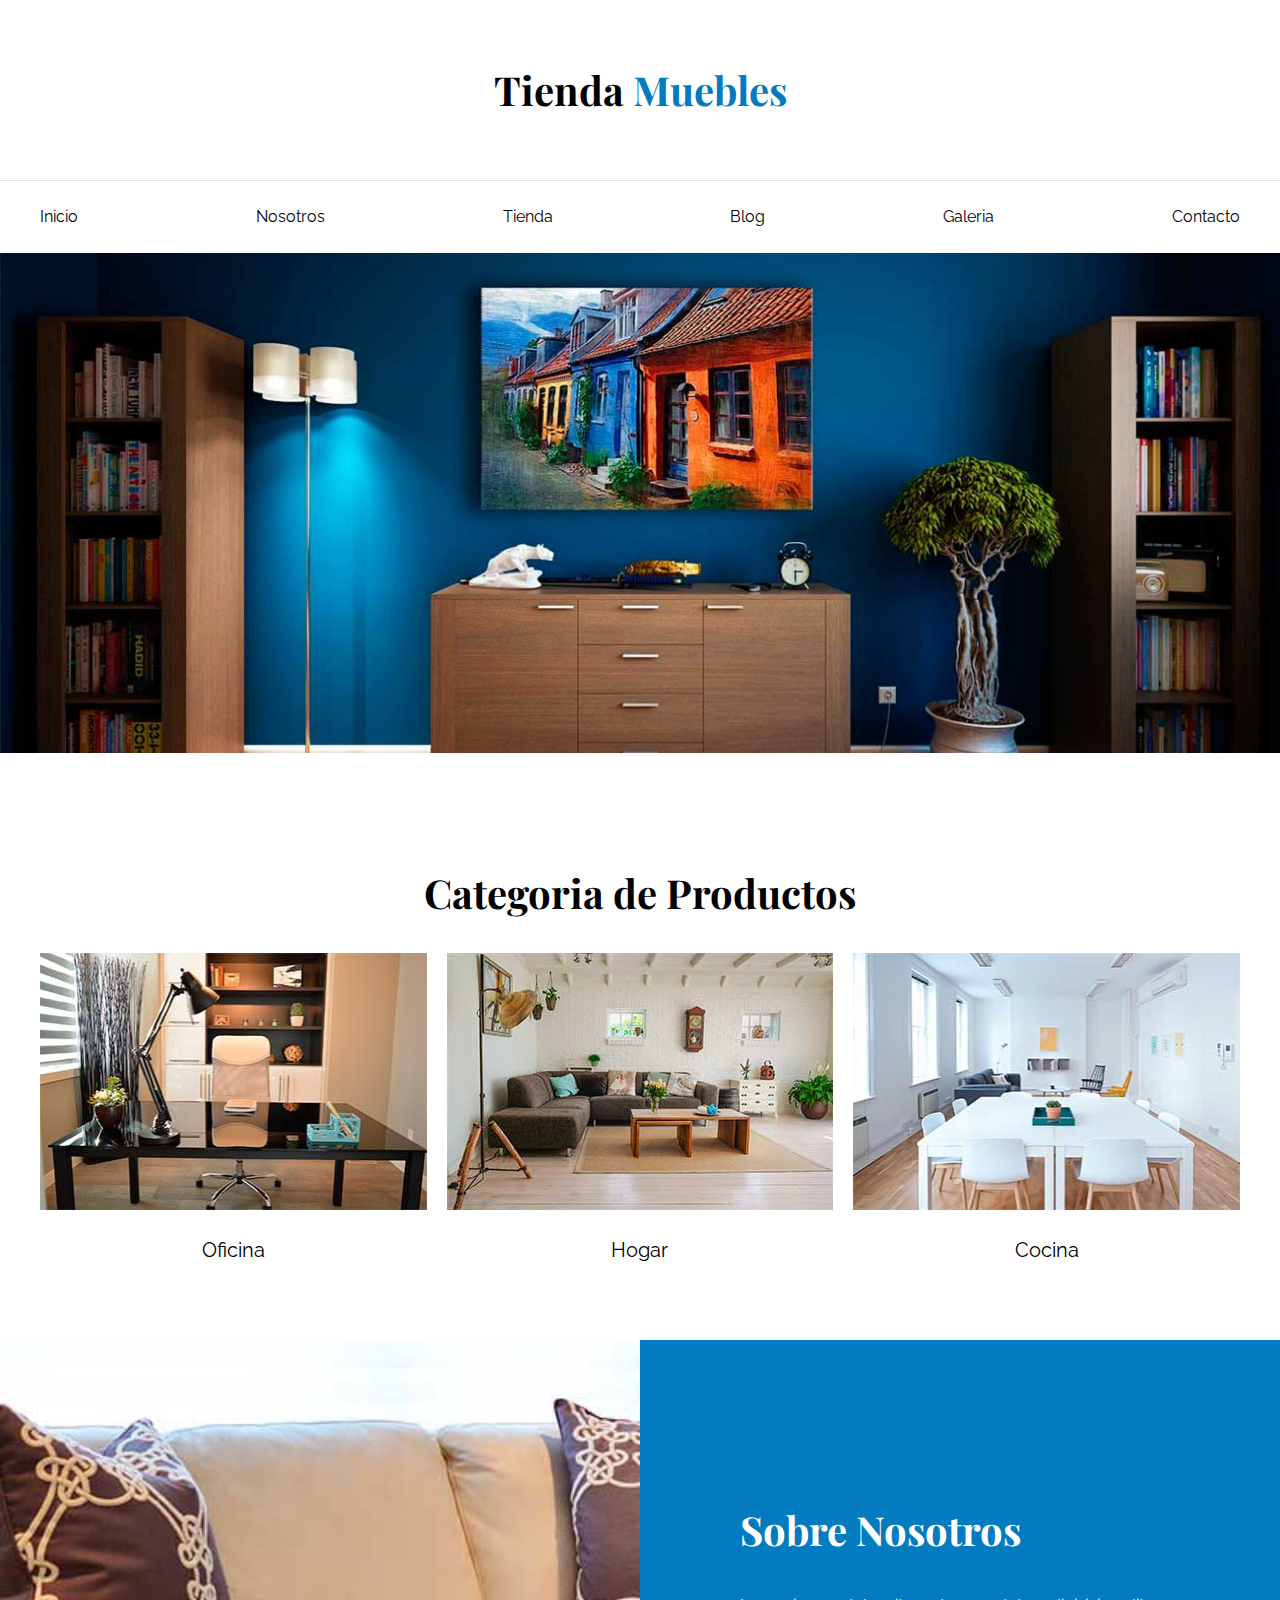
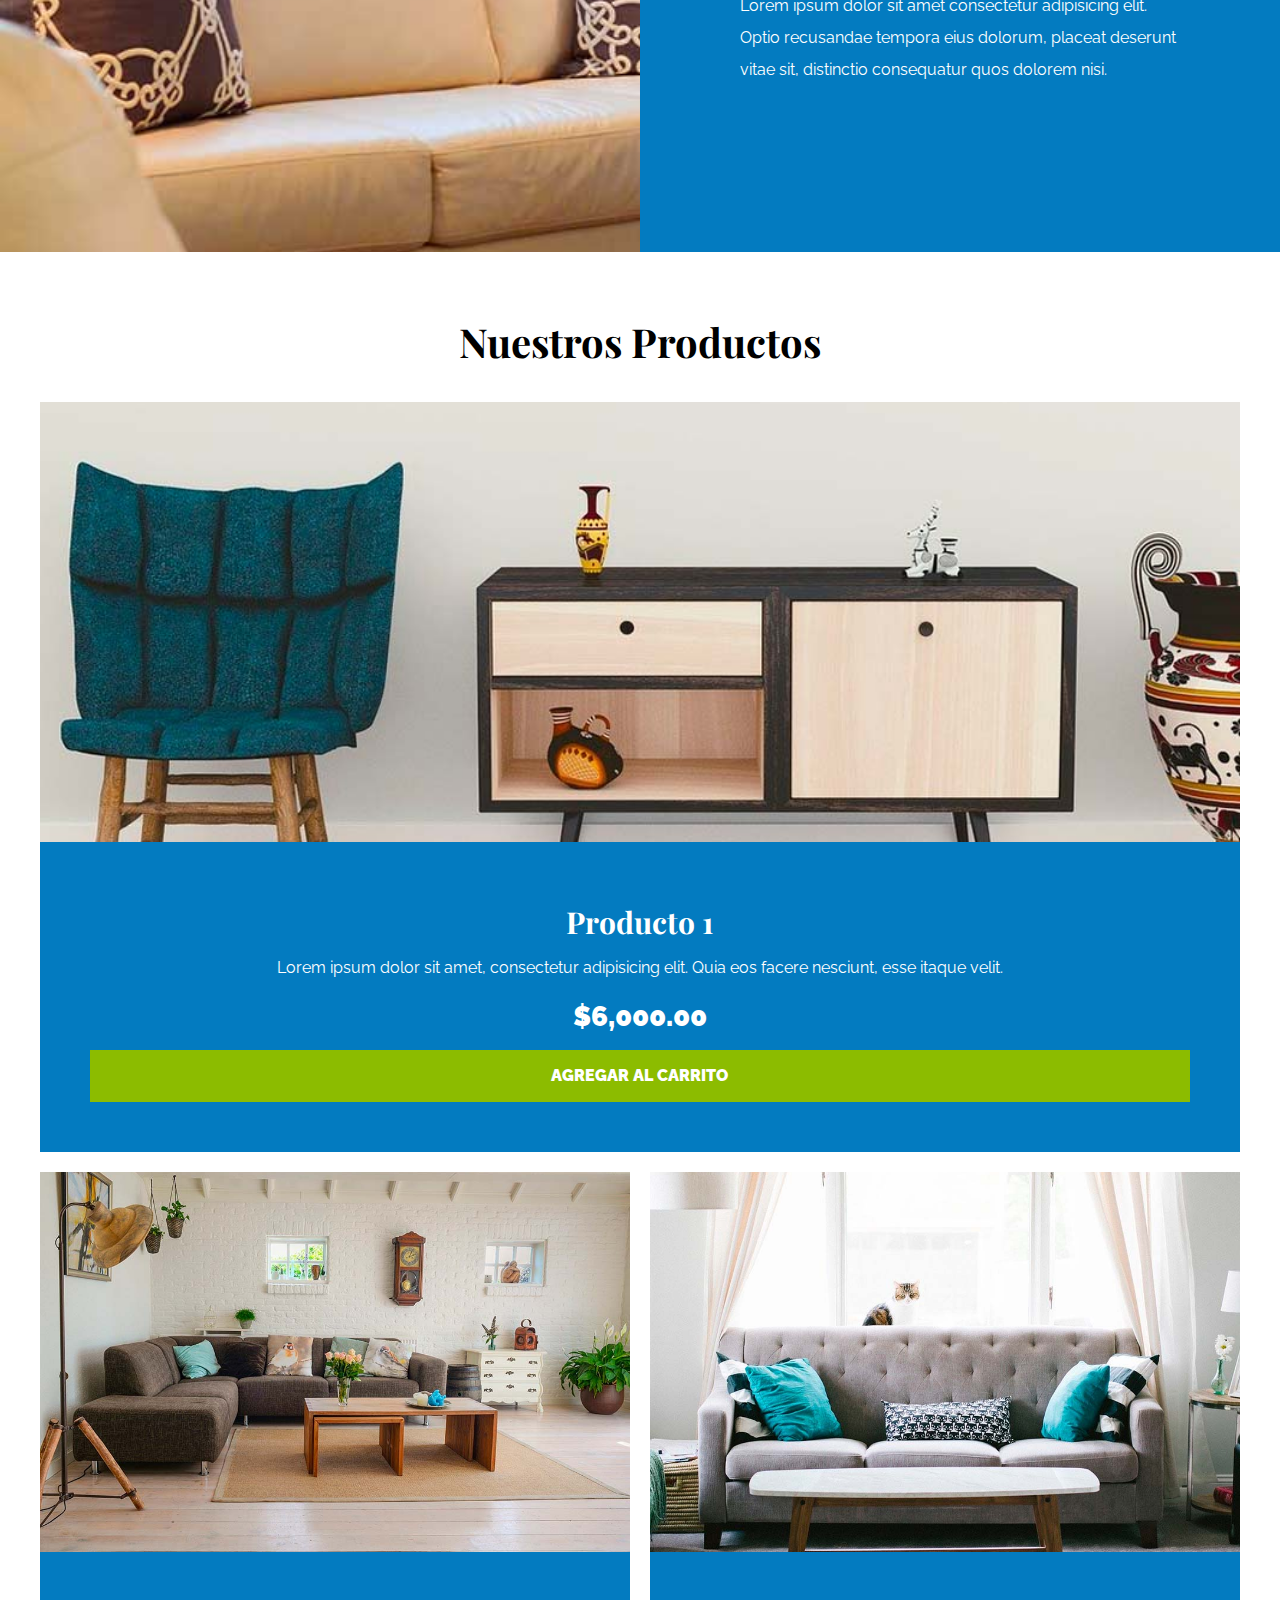
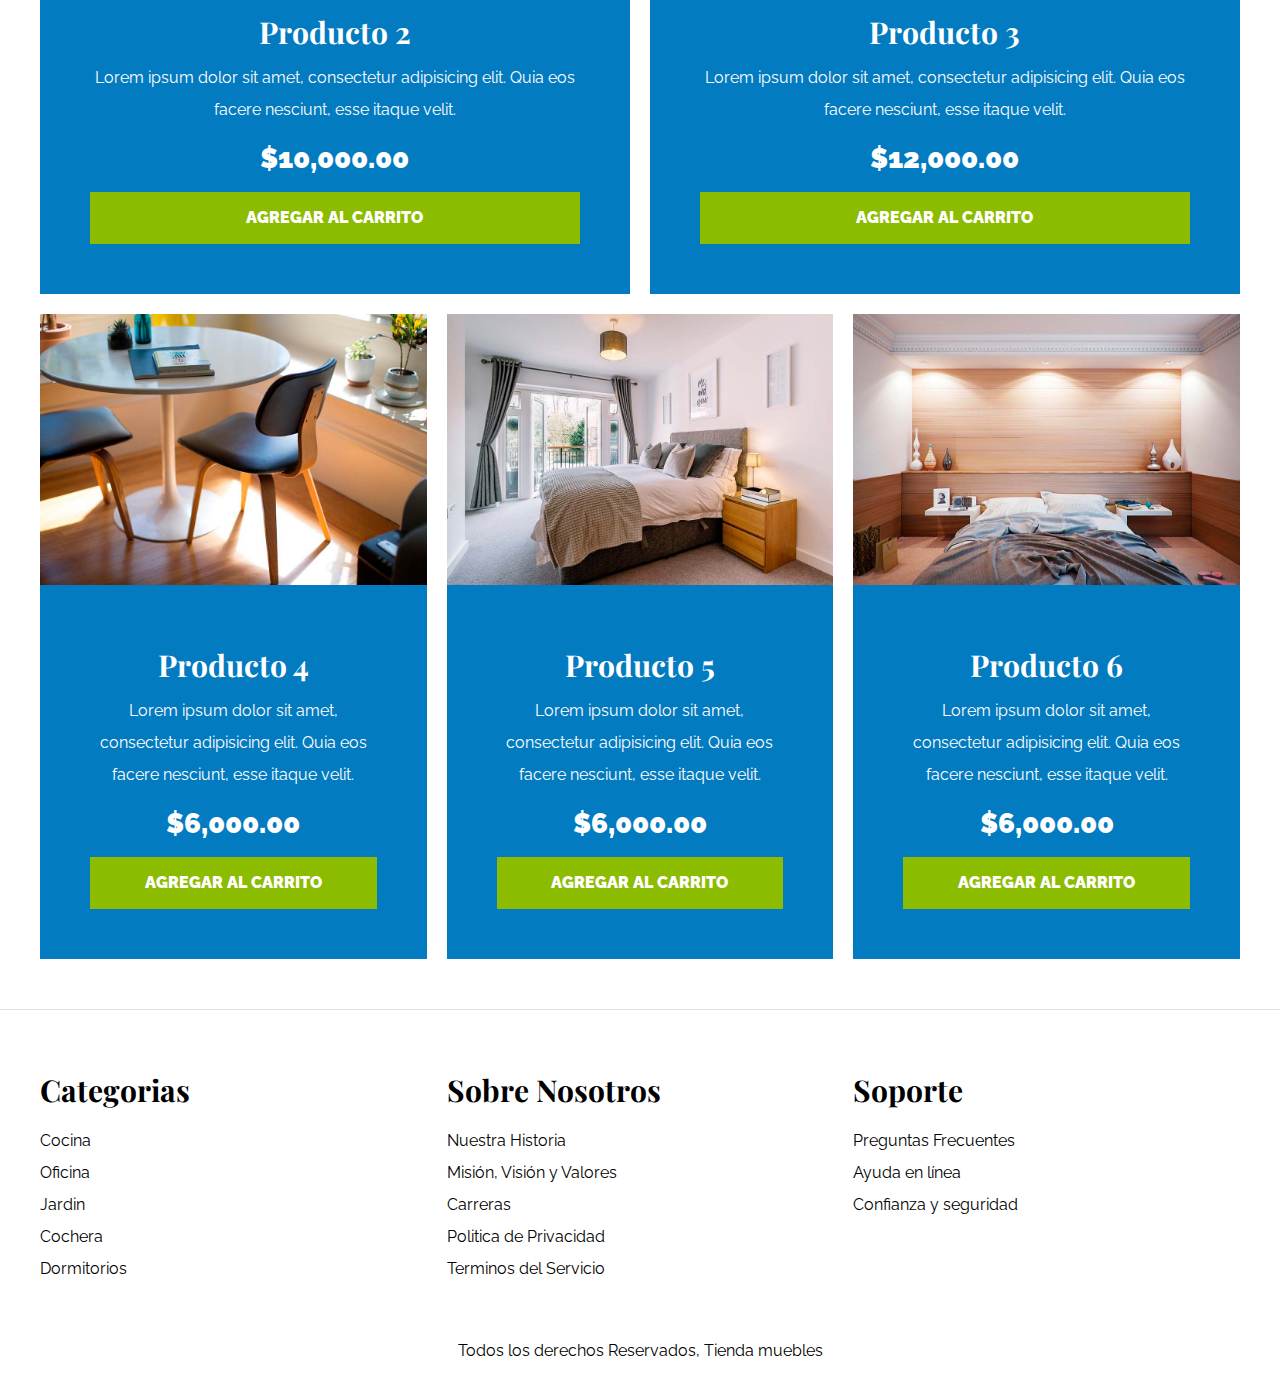
<file: index.html>
<!DOCTYPE html>
<html lang="es">
<head>
    <meta charset="UTF-8">
    <meta name="viewport" content="width=device-width, initial-scale=1.0">
    <title>Ecommerce - home</title>
    <link rel="stylesheet" href="css/normalize.css">
    <link rel="preconnect" href="https://fonts.googleapis.com">
    <link rel="preconnect" href="https://fonts.gstatic.com" crossorigin>
    <link rel="preconnect" href="https://fonts.googleapis.com">
    <link rel="preconnect" href="https://fonts.gstatic.com" crossorigin>
    <link href="https://fonts.googleapis.com/css2?family=Playfair+Display:wght@700&family=Raleway:wght@400;700;900&display=swap" rel="stylesheet">
    <link rel="stylesheet" href="css/index.css">
</head>
<body>
    <header>
        <h1 class="nombre-sitio text-center">Tienda <span> Muebles </span></h1>
    </header>

    <div class="contenedor-navegacion">
        <nav class="nav-principal contenedor">
            <a href="#">Inicio</a>
            <a  href="nosotros.html">Nosotros</a>
            <a  href="tienda.html">Tienda</a>
            <a  href="blog.html">Blog</a>
            <a  href="galeria.html">Galeria</a>
            <a  href="contacto.html">Contacto</a>
        </nav>    
    </div>

    <div class="hero"></div>


    <section class="contenedor categorias">
        <h2 class="text-center">Categoria de Productos </h2>

        <div class="listado-categorias">
            <div class="categoria">
                <img src="./img/categoria1.jpg" alt="Oficina">
                <a href="#">Oficina</a>
            </div>
    
            <div class="categoria">
                <img src="./img/categoria2.jpg" alt="Hogar">
                <a href="#">Hogar</a>
            </div>
    
            <div class="categoria">
                <img src="./img/categoria3.jpg" alt="Cocina">
                <a href="#">Cocina</a>
            </div>
        </div>

    </section>

    <section class="sobre-nosotros">
        <div class="contenedor sobre-nosotros-grid">
            <div class="texto-nosotros">
                <h2>Sobre Nosotros</h2>
                <p>Lorem ipsum dolor sit amet consectetur adipisicing elit. 
                    Optio recusandae tempora eius dolorum, placeat deserunt 
                    vitae sit, distinctio consequatur quos dolorem nisi.</p>
            </div>
        </div>
    </section>


    <!-- Informacion mas relevante del proyecto -->
    <main class="contenedor contenido-principal">
        <h2 class="text-center">Nuestros Productos</h2>
        
        <div class="listado-productos">
            <div class="producto">
                <img src="./img/producto1.jpg" alt="Imagen Producto 1" />

                <div class="texto-producto">
                    <h3>Producto 1</h3>
                    <p>Lorem ipsum dolor sit amet, consectetur adipisicing elit. 
                        Quia eos facere nesciunt, esse itaque velit.</p>
                    <p class="precio">$6,000.00</p>

                    <a href="#" class="btn">Agregar al Carrito</a>
                </div> <!-- info del producto-->
            </div> <!-- producto-->


            <div class="producto">
                <img src="./img/producto2.jpg" alt="Imagen Producto- 2" />

                <div class="texto-producto">
                    <h3>Producto 2</h3>
                    <p>Lorem ipsum dolor sit amet, consectetur adipisicing elit. 
                        Quia eos facere nesciunt, esse itaque velit.</p>
                    <p class="precio">$10,000.00</p>

                    <a href="#" class="btn">Agregar al Carrito</a>
                </div> <!-- info del producto-->
            </div> <!-- producto-->

            <div class="producto">
                <img src="./img/producto3.jpg" alt="Imagen Producto 3" />

                <div class="texto-producto">
                    <h3>Producto 3</h3>
                    <p>Lorem ipsum dolor sit amet, consectetur adipisicing elit. 
                        Quia eos facere nesciunt, esse itaque velit.</p>
                    <p class="precio">$12,000.00</p>

                    <a href="#" class="btn">Agregar al Carrito</a>
                </div> <!-- info del producto-->
            </div> <!-- producto-->

            <div class="producto">
                <img src="./img/producto4.jpg" alt="Imagen Producto 4" />

                <div class="texto-producto">
                    <h3>Producto 4</h3>
                    <p>Lorem ipsum dolor sit amet, consectetur adipisicing elit. 
                        Quia eos facere nesciunt, esse itaque velit.</p>
                    <p class="precio">$6,000.00</p>

                    <a href="#" class="btn">Agregar al Carrito</a>
                </div> <!-- info del producto-->
            </div> <!-- producto-->


            <div class="producto">
                <img src="./img/producto5.jpg" alt="Imagen Producto 5" />

                <div class="texto-producto">
                    <h3>Producto 5</h3>
                    <p>Lorem ipsum dolor sit amet, consectetur adipisicing elit. 
                        Quia eos facere nesciunt, esse itaque velit.</p>
                    <p class="precio">$6,000.00</p>

                    <a href="#" class="btn">Agregar al Carrito</a>
                </div> <!-- info del producto-->
            </div> <!-- producto-->

            <div class="producto">
                <img src="./img/producto6.jpg" alt="Imagen Producto 6" />

                <div class="texto-producto">
                    <h3>Producto 6</h3>
                    <p>Lorem ipsum dolor sit amet, consectetur adipisicing elit. 
                        Quia eos facere nesciunt, esse itaque velit.</p>
                    <p class="precio">$6,000.00</p>

                    <a href="#" class="btn">Agregar al Carrito</a>
                </div> <!-- info del producto-->
            </div> <!-- producto-->

        </div> <!-- Fin de Listado de productos -->
    </main>


 

    <footer class="site-footer">
        <div class="grid-footer contenedor">

            <div>
                <h3>Categorias</h3>
    
                <nav class="footer-menu">
                    <a href="#">Cocina</a>
                    <a href="#">Oficina</a>
                    <a href="#">Jardin</a>
                    <a href="#">Cochera</a>
                    <a href="#">Dormitorios</a>
                </nav>
            </div>
    
            <div>
                <h3>Sobre Nosotros</h3>
    
                <nav class="footer-menu">
                    <a href="#">Nuestra Historia</a>
                    <a href="#">Misión, Visión y Valores </a>
                    <a href="#">Carreras</a>
                    <a href="#">Politica de Privacidad</a>
                    <a href="#">Terminos del Servicio</a>
                </nav>
            </div>
    
            <div>
                <h3>Soporte</h3>
    
                <nav class="footer-menu">
                    <a href="#">Preguntas Frecuentes</a>
                    <a href="#">Ayuda en línea</a>
                    <a href="#">Confianza y seguridad</a>
                </nav>
            </div>
        </div>
       
        <p class="copyright">Todos los derechos Reservados, Tienda muebles</p>
    </footer>
</body>
</html>
</file>
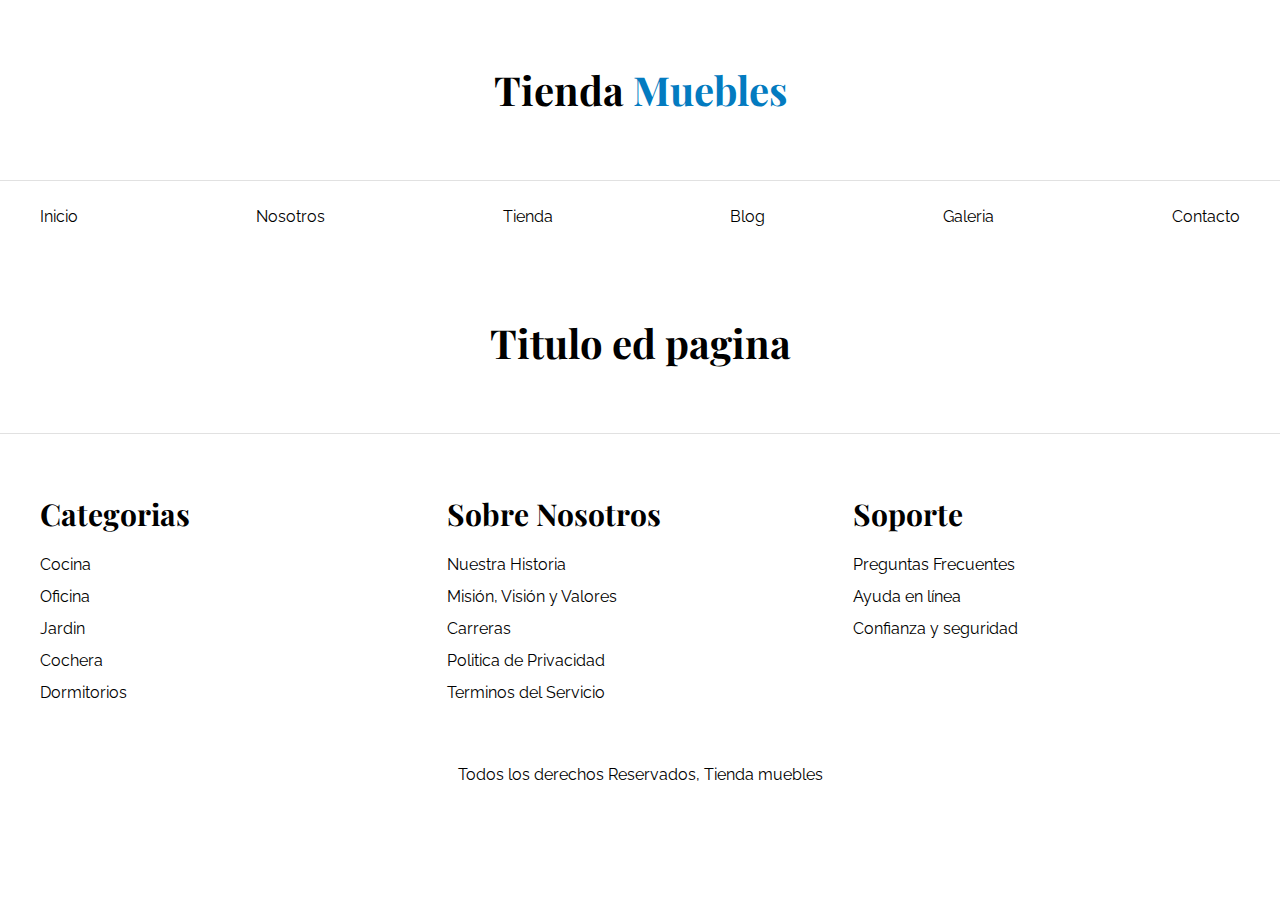
<file: base.html>
<!DOCTYPE html>
<html lang="es">
<head>
    <meta charset="UTF-8">
    <meta name="viewport" content="width=device-width, initial-scale=1.0">
    <title>Ecommerce - home</title>
    <link rel="stylesheet" href="css/normalize.css">
    <link rel="preconnect" href="https://fonts.googleapis.com">
    <link rel="preconnect" href="https://fonts.gstatic.com" crossorigin>
    <link rel="preconnect" href="https://fonts.googleapis.com">
    <link rel="preconnect" href="https://fonts.gstatic.com" crossorigin>
    <link href="https://fonts.googleapis.com/css2?family=Playfair+Display:wght@700&family=Raleway:wght@400;700;900&display=swap" rel="stylesheet">
    <link rel="stylesheet" href="css/index.css">
</head>
<body>
    <header>
        <h1 class="nombre-sitio text-center">Tienda <span> Muebles </span></h1>
    </header>

    <div class="contenedor-navegacion">
        <nav class="nav-principal contenedor">
            <a href="">Inicio</a>
            <a  href="">Nosotros</a>
            <a  href="">Tienda</a>
            <a  href="">Blog</a>
            <a  href="">Galeria</a>
            <a  href="">Contacto</a>
        </nav>    
    </div>


    <!-- Informacion mas relevante del proyecto -->
    <main class="contenedor contenido-principal">
        <h2 class="text-center">Titulo ed pagina</h2>
        
       
    </main>


 

    <footer class="site-footer">
        <div class="grid-footer contenedor">

            <div>
                <h3>Categorias</h3>
    
                <nav class="footer-menu">
                    <a href="#">Cocina</a>
                    <a href="#">Oficina</a>
                    <a href="#">Jardin</a>
                    <a href="#">Cochera</a>
                    <a href="#">Dormitorios</a>
                </nav>
            </div>
    
            <div>
                <h3>Sobre Nosotros</h3>
    
                <nav class="footer-menu">
                    <a href="#">Nuestra Historia</a>
                    <a href="#">Misión, Visión y Valores </a>
                    <a href="#">Carreras</a>
                    <a href="#">Politica de Privacidad</a>
                    <a href="#">Terminos del Servicio</a>
                </nav>
            </div>
    
            <div>
                <h3>Soporte</h3>
    
                <nav class="footer-menu">
                    <a href="#">Preguntas Frecuentes</a>
                    <a href="#">Ayuda en línea</a>
                    <a href="#">Confianza y seguridad</a>
                </nav>
            </div>

        </div>
       
        <p class="copyright">Todos los derechos Reservados, Tienda muebles</p>
    </footer>
</body>
</html>
</file>
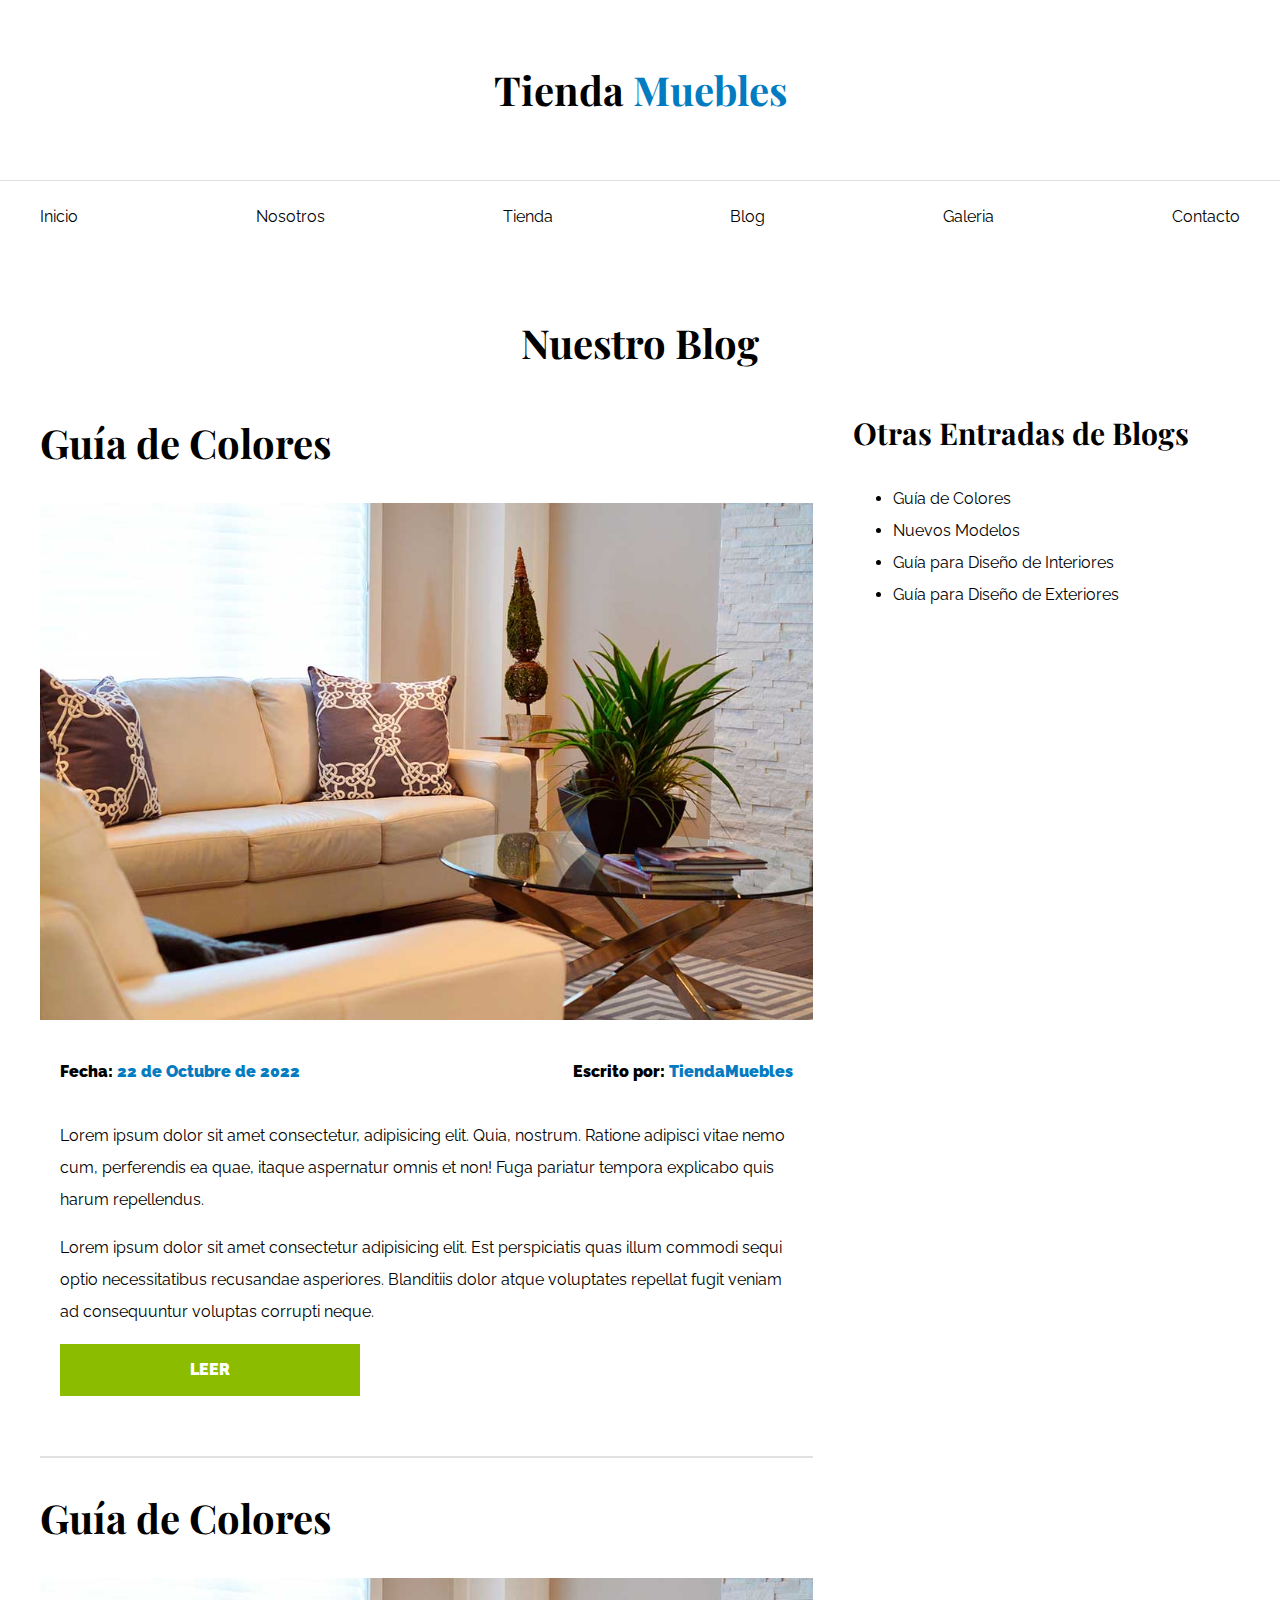
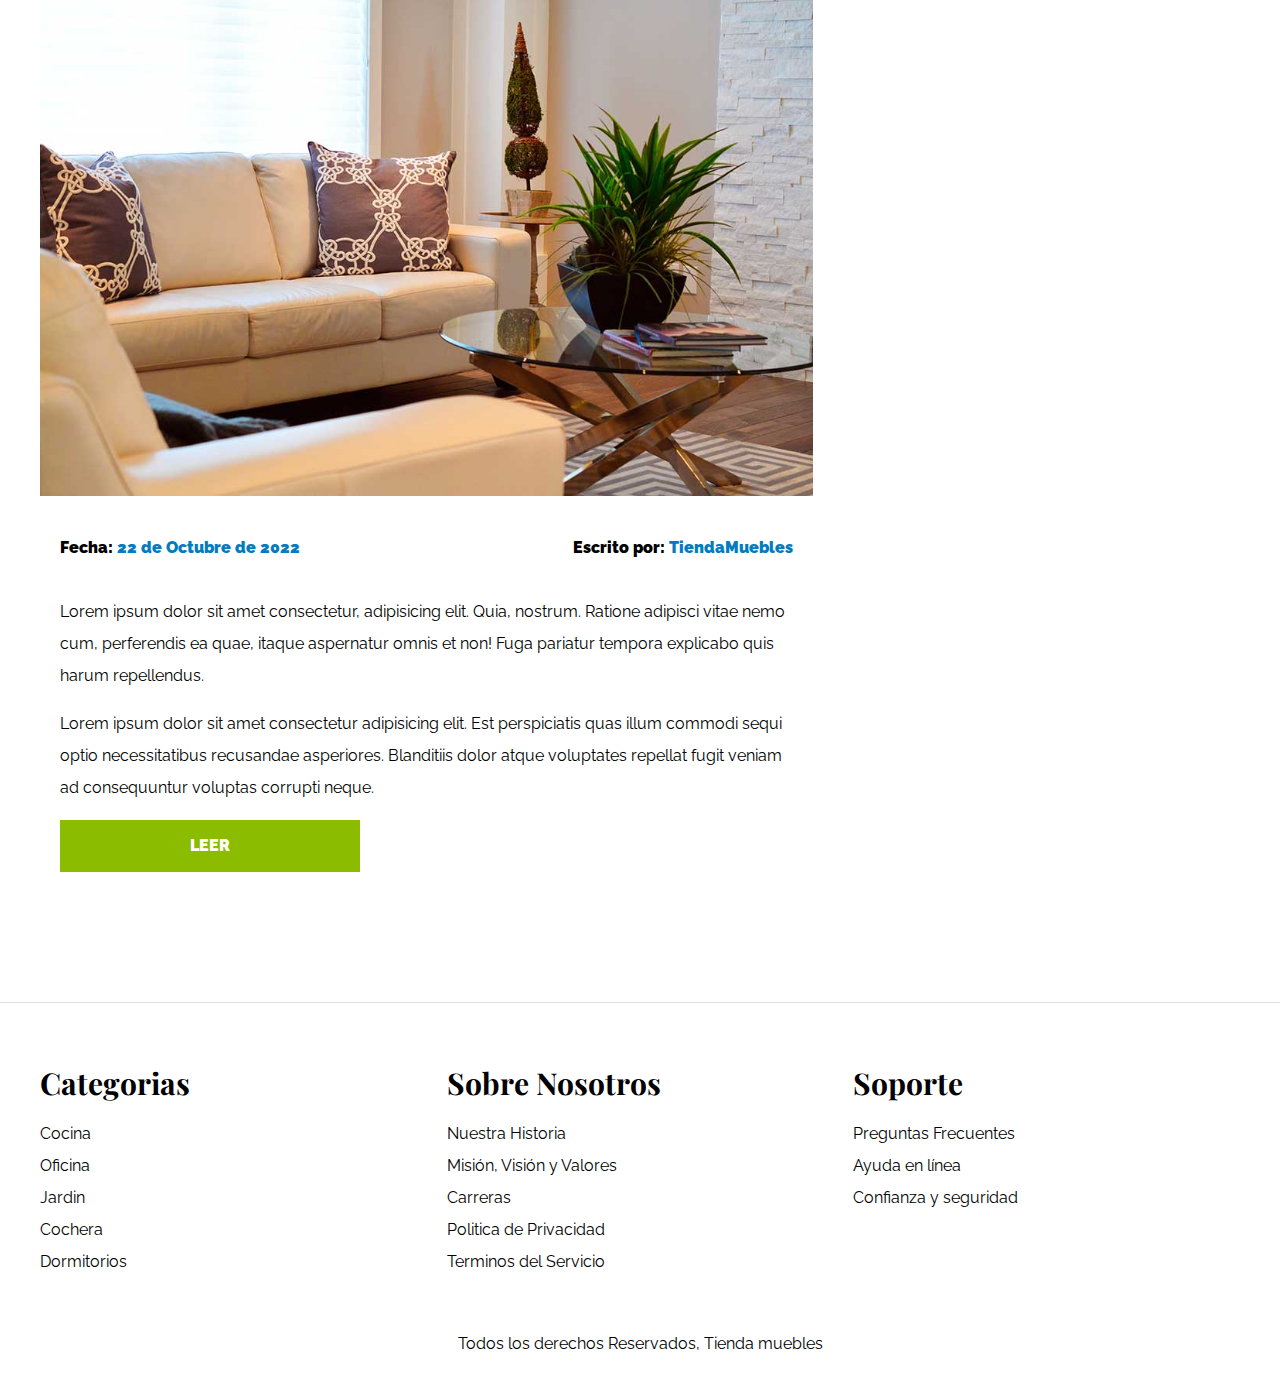
<file: blog.html>
<!DOCTYPE html>
<html lang="es">
  <head>
    <meta charset="UTF-8" />
    <meta name="viewport" content="width=device-width, initial-scale=1.0" />
    <title>Ecommerce - home</title>
    <link rel="stylesheet" href="css/normalize.css" />
    <link rel="preconnect" href="https://fonts.googleapis.com" />
    <link rel="preconnect" href="https://fonts.gstatic.com" crossorigin />
    <link rel="preconnect" href="https://fonts.googleapis.com" />
    <link rel="preconnect" href="https://fonts.gstatic.com" crossorigin />
    <link
      href="https://fonts.googleapis.com/css2?family=Playfair+Display:wght@700&family=Raleway:wght@400;700;900&display=swap"
      rel="stylesheet"
    />
    <link rel="stylesheet" href="css/index.css" />
  </head>
  <body>
    <header>
      <h1 class="nombre-sitio text-center">Tienda <span> Muebles </span></h1>
    </header>

    <div class="contenedor-navegacion">
      <nav class="nav-principal contenedor">
        <a href="index.html">Inicio</a>
        <a href="nosotros.html">Nosotros</a>
        <a href="tienda.html">Tienda</a>
        <a href="#">Blog</a>
        <a href="galeria.html">Galeria</a>
        <a href="contacto.html">Contacto</a>
      </nav>
    </div>

    <!-- Informacion mas relevante del proyecto -->
    <main class="contenedor contenido-principal">
      <h2 class="text-center">Nuestro Blog</h2>


      <section class="contenedor-blog">
        <div class="blog">
          <article class="entrada">
            <h2>Guía de Colores</h2>

            <div class="imagen">
              <img src="img/nosotros.jpg" alt="imagen blog" />
            </div>

            <div class="contenido-blog">

                <div class="entrada-meta">
                  <p>Fecha: <span>22 de Octubre de 2022</span></p>
                  <p>Escrito por: <span>TiendaMuebles</span></p>
                </div>
    
                <div class="entrada-blog">
                  <p>
                    Lorem ipsum dolor sit amet consectetur, adipisicing elit. Quia,
                    nostrum. Ratione adipisci vitae nemo cum, perferendis ea quae,
                    itaque aspernatur omnis et non! Fuga pariatur tempora explicabo
                    quis harum repellendus.
                  </p>
                  <p>
                    Lorem ipsum dolor sit amet consectetur adipisicing elit. Est
                    perspiciatis quas illum commodi sequi optio necessitatibus
                    recusandae asperiores. Blanditiis dolor atque voluptates
                    repellat fugit veniam ad consequuntur voluptas corrupti neque.
                  </p>
                </div>
    
                <a href="entrada.html" class="btn max-width-30">Leer</a>
              </div>
            </article>

          <article class="entrada">
            <h2>Guía de Colores</h2>

            <div class="imagen">
              <img src="img/nosotros.jpg" alt="imagen blog" />
            </div>

            <div class="contenido-blog">

                <div class="entrada-meta">
                  <p>Fecha: <span>22 de Octubre de 2022</span></p>
                  <p>Escrito por: <span>TiendaMuebles</span></p>
                </div>

                <div class="entrada-blog">
                  <p>
                    Lorem ipsum dolor sit amet consectetur, adipisicing elit. Quia,
                    nostrum. Ratione adipisci vitae nemo cum, perferendis ea quae,
                    itaque aspernatur omnis et non! Fuga pariatur tempora explicabo
                    quis harum repellendus.
                  </p>
                  <p>
                    Lorem ipsum dolor sit amet consectetur adipisicing elit. Est
                    perspiciatis quas illum commodi sequi optio necessitatibus
                    recusandae asperiores. Blanditiis dolor atque voluptates
                    repellat fugit veniam ad consequuntur voluptas corrupti neque.
                  </p>
                </div>

                <a href="entrada.html" class="btn max-width-30">Leer</a>
              </div>
          </article>
        </div>

        <aside>
          <h3>Otras Entradas de Blogs</h3>

          <ul>
            <li>
              <a href="">Guía de Colores</a>
            </li>

            <li>
              <a href="">Nuevos Modelos</a>
            </li>

            <li>
              <a href="">Guía para Diseño de Interiores</a>
            </li>

            <li>
              <a href="">Guía para Diseño de Exteriores</a>
            </li>
          </ul>
        </aside>
      </section>
    </main>

    <footer class="site-footer">
      <div class="grid-footer contenedor">
        <div>
          <h3>Categorias</h3>

          <nav class="footer-menu">
            <a href="#">Cocina</a>
            <a href="#">Oficina</a>
            <a href="#">Jardin</a>
            <a href="#">Cochera</a>
            <a href="#">Dormitorios</a>
          </nav>
        </div>

        <div>
          <h3>Sobre Nosotros</h3>

          <nav class="footer-menu">
            <a href="#">Nuestra Historia</a>
            <a href="#">Misión, Visión y Valores </a>
            <a href="#">Carreras</a>
            <a href="#">Politica de Privacidad</a>
            <a href="#">Terminos del Servicio</a>
          </nav>
        </div>

        <div>
          <h3>Soporte</h3>

          <nav class="footer-menu">
            <a href="#">Preguntas Frecuentes</a>
            <a href="#">Ayuda en línea</a>
            <a href="#">Confianza y seguridad</a>
          </nav>
        </div>
      </div>

      <p class="copyright">Todos los derechos Reservados, Tienda muebles</p>
    </footer>
  </body>
</html>
</file>
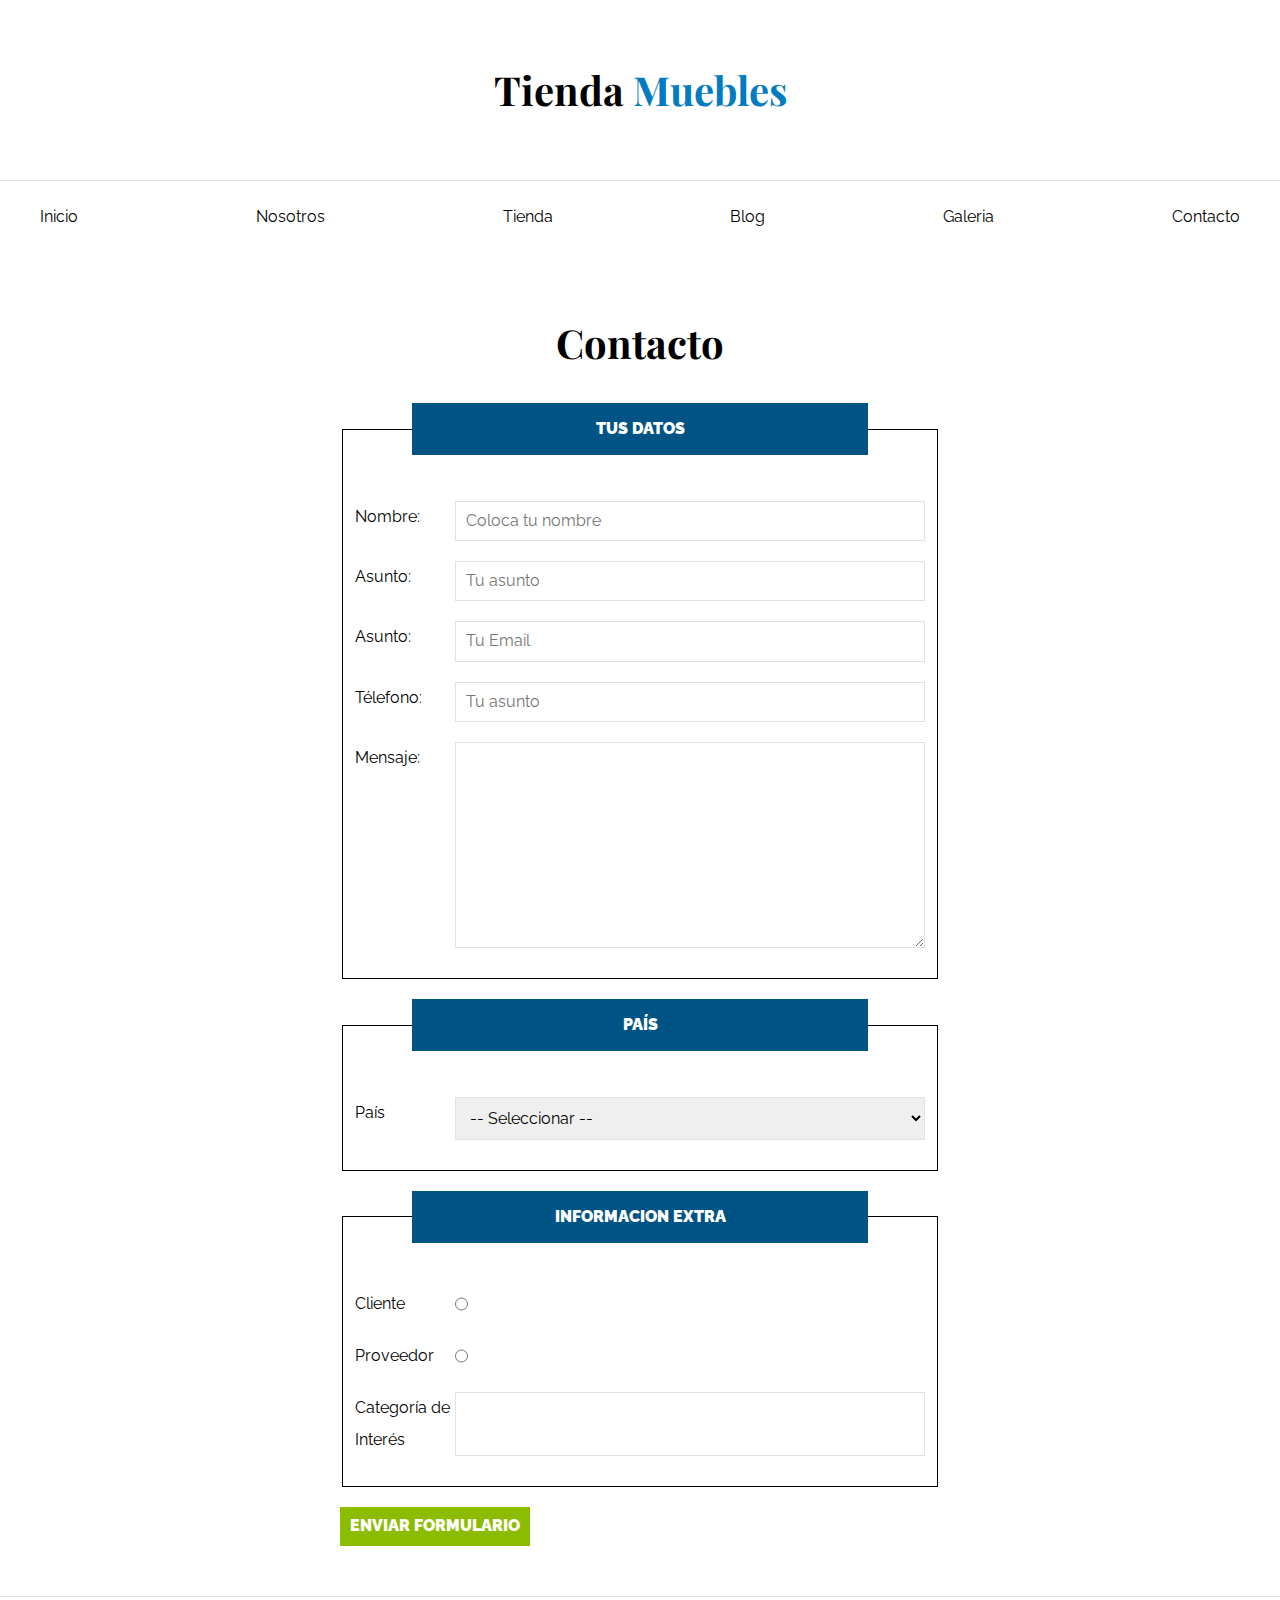
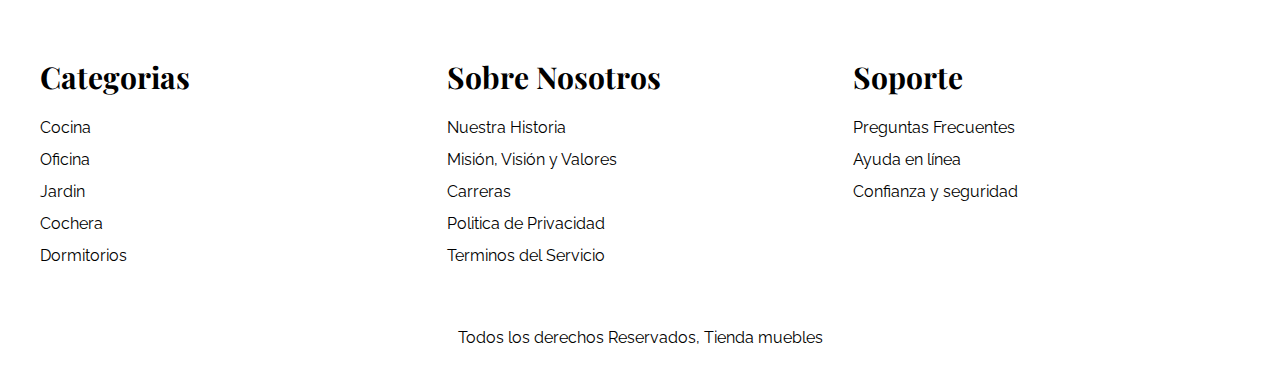
<file: contacto.html>
<!DOCTYPE html>
<html lang="es">
<head>
    <meta charset="UTF-8">
    <meta name="viewport" content="width=device-width, initial-scale=1.0">
    <title>Ecommerce - home</title>
    <link rel="stylesheet" href="css/normalize.css">
    <link rel="preconnect" href="https://fonts.googleapis.com">
    <link rel="preconnect" href="https://fonts.gstatic.com" crossorigin>
    <link rel="preconnect" href="https://fonts.googleapis.com">
    <link rel="preconnect" href="https://fonts.gstatic.com" crossorigin>
    <link href="https://fonts.googleapis.com/css2?family=Playfair+Display:wght@700&family=Raleway:wght@400;700;900&display=swap" rel="stylesheet">
    <link rel="stylesheet" href="css/index.css">
</head>
<body>
    <header>
        <h1 class="nombre-sitio text-center">Tienda <span> Muebles </span></h1>
    </header>

    <div class="contenedor-navegacion">
        <nav class="nav-principal contenedor">
            <a href="index.html">Inicio</a>
            <a  href="nosotros.html">Nosotros</a>
            <a  href="tienda.html">Tienda</a>
            <a  href="blog.html">Blog</a>
            <a  href="galeria.html">Galeria</a>
            <a  href="#">Contacto</a>
        </nav>    
    </div>


    <!-- Informacion mas relevante del proyecto -->
    <main class="contenedor contenido-principal">
        <h2 class="text-center">Contacto</h2>
        
        <form action="" class="formulario">
            <fieldset>
                <legend>Tus Datos</legend>

                <div class="campo">
                    <label for="nombre">Nombre: </label>
                    <input id="nombre" type="text" placeholder="Coloca tu nombre" />
                </div>
    
                <div class="campo">
                    <label for="asunto">Asunto: </label>
                    <input id="asunto" type="text" placeholder="Tu asunto" />
                </div>

                <div class="campo">
                    <label for="email">Asunto: </label>
                    <input id="email" type="email" placeholder="Tu Email" />
                </div>

                <div class="campo">
                    <label for="tel">Télefono: </label>
                    <input id="tel" type="tel" placeholder="Tu asunto" />
                </div>

                <div class="campo">
                    <label for="mensaje">Mensaje: </label>
                    <textarea name="" id="" cols="30" rows="10"></textarea>
                </div>
            </fieldset>

            <fieldset>
                <legend>País</legend>

                <div class="campo">
                    <label for="pais">País</label>
                    <select id="pais">
                        <option value="">-- Seleccionar --</option>
                        <option value="">México</option>
                        <option value="">España</option>
                        <option value="">Perú</option>
                        <option value="">Alemania</option>
                        <option value="">Francia</option>
                    </select>
                </div>
            </fieldset>

            <fieldset>
                <legend>Informacion Extra</legend>

                <div class="campo">
                    <label for="cliente">Cliente</label>
                    <input type="radio" id="cliente" name="radio">
                </div>

                
                <div class="campo">
                    <label for="proveedor">Proveedor</label>
                    <input type="radio" id="proveedor" name="radio">
                </div>

                 <div class="campo">
                    <label for="categoria">Categoría de Interés</label>
                    <input list="categorias" name="categorias">
                    <datalist id="categorias">
                        <option value="Cocina">
                        <option value="Exterior">
                        <option value="Recamaras">
                        <option value="Oficina">
                        <option value="Television">
                    </datalist>
                </div>
            </fieldset>

            <input type="submit" class="btn" value="Enviar Formulario">
        </form>
    </main>


 

    <footer class="site-footer">
        <div class="grid-footer contenedor">

            <div>
                <h3>Categorias</h3>
    
                <nav class="footer-menu">
                    <a href="#">Cocina</a>
                    <a href="#">Oficina</a>
                    <a href="#">Jardin</a>
                    <a href="#">Cochera</a>
                    <a href="#">Dormitorios</a>
                </nav>
            </div>
    
            <div>
                <h3>Sobre Nosotros</h3>
    
                <nav class="footer-menu">
                    <a href="#">Nuestra Historia</a>
                    <a href="#">Misión, Visión y Valores </a>
                    <a href="#">Carreras</a>
                    <a href="#">Politica de Privacidad</a>
                    <a href="#">Terminos del Servicio</a>
                </nav>
            </div>
    
            <div>
                <h3>Soporte</h3>
    
                <nav class="footer-menu">
                    <a href="#">Preguntas Frecuentes</a>
                    <a href="#">Ayuda en línea</a>
                    <a href="#">Confianza y seguridad</a>
                </nav>
            </div>

        </div>
       
        <p class="copyright">Todos los derechos Reservados, Tienda muebles</p>
    </footer>
</body>
</html>
</file>
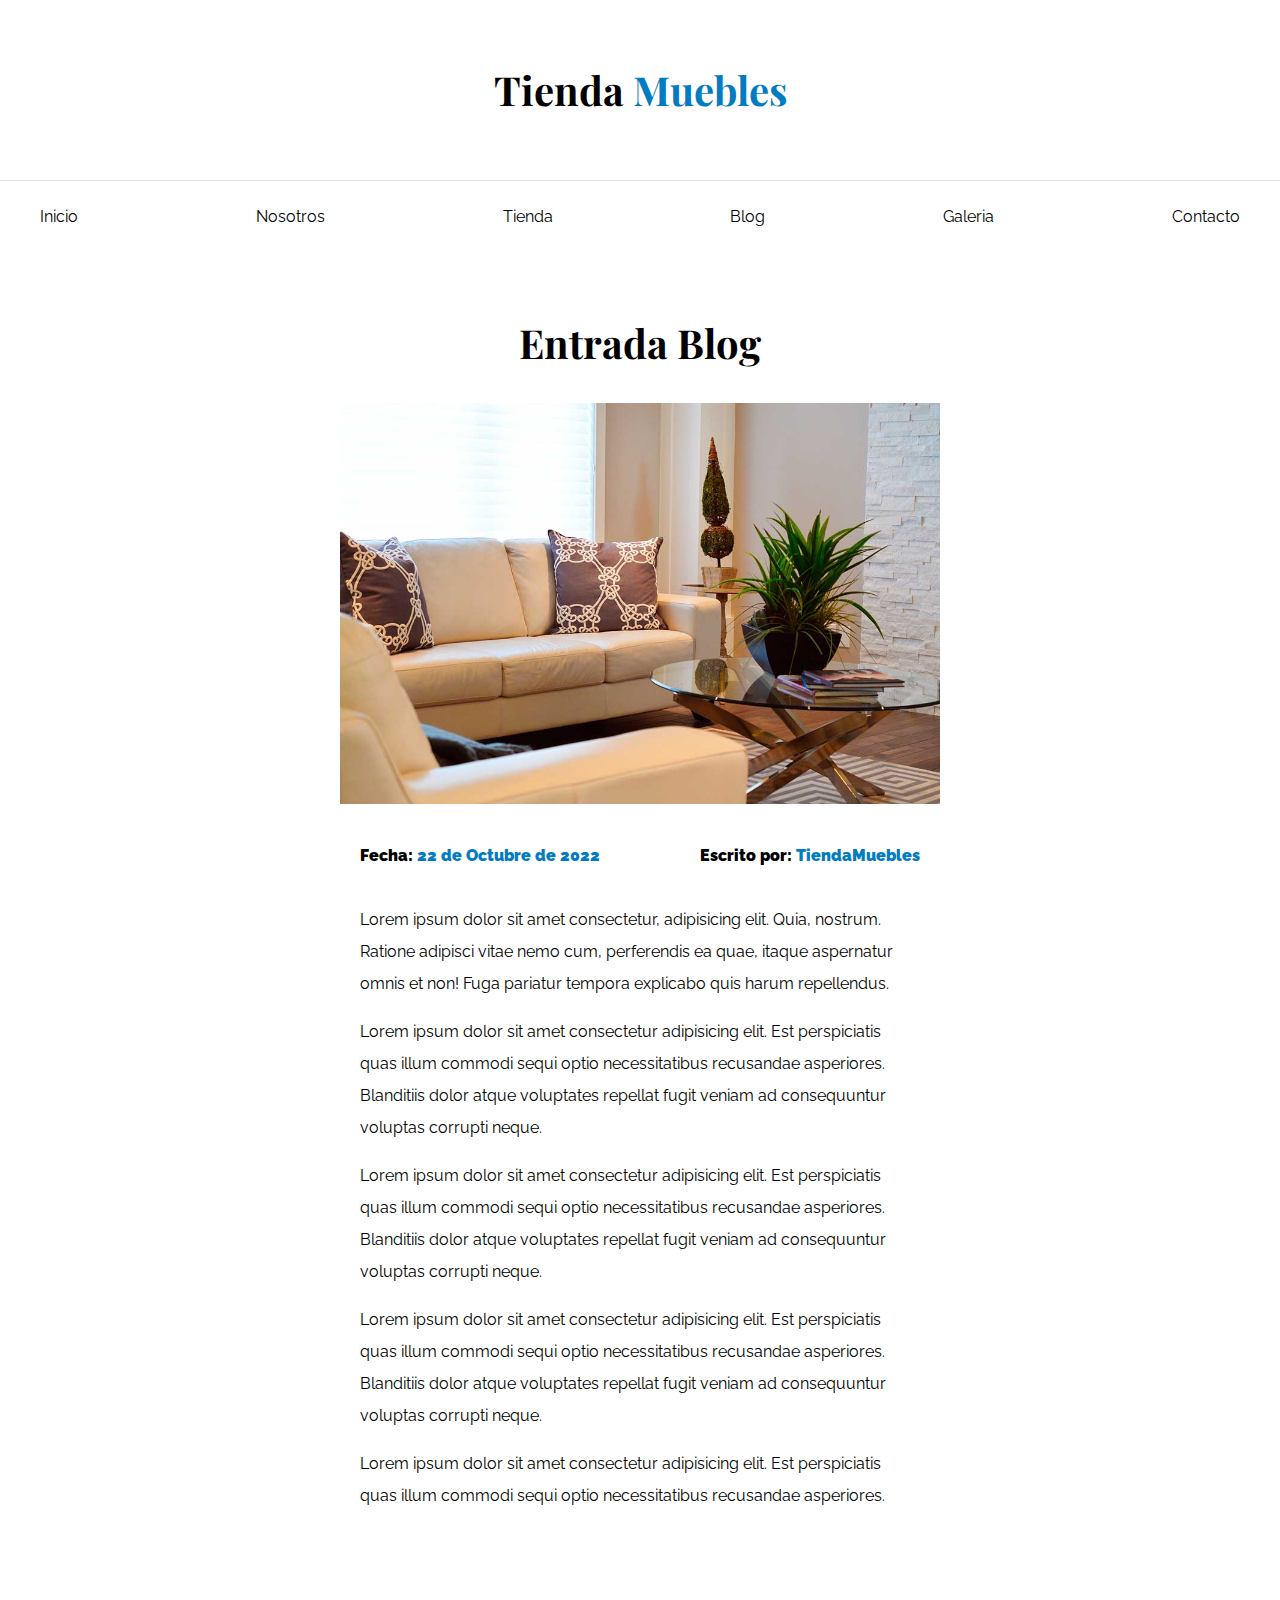
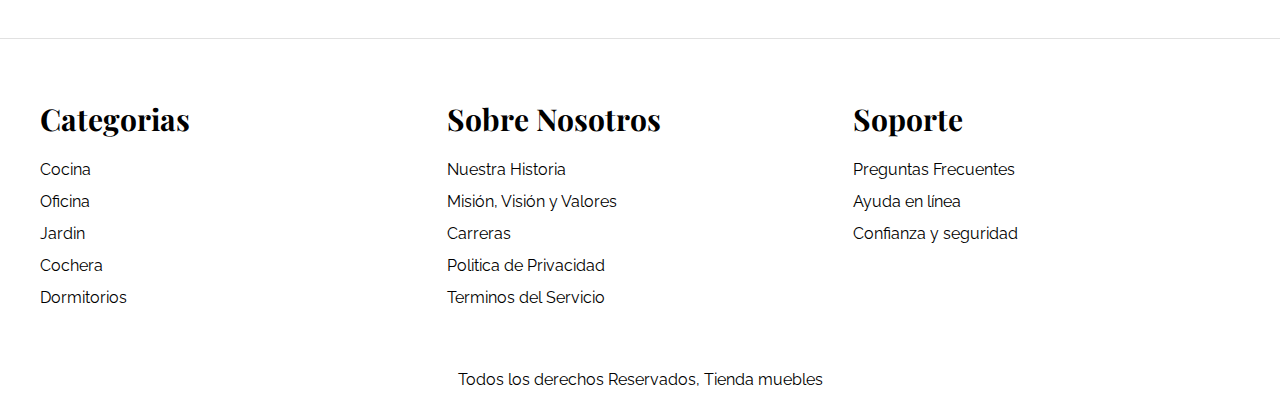
<file: entrada.html>
<!DOCTYPE html>
<html lang="es">
<head>
    <meta charset="UTF-8">
    <meta name="viewport" content="width=device-width, initial-scale=1.0">
    <title>Ecommerce - Entrada Blog</title>
    <link rel="stylesheet" href="css/normalize.css">
    <link rel="preconnect" href="https://fonts.googleapis.com">
    <link rel="preconnect" href="https://fonts.gstatic.com" crossorigin>
    <link rel="preconnect" href="https://fonts.googleapis.com">
    <link rel="preconnect" href="https://fonts.gstatic.com" crossorigin>
    <link href="https://fonts.googleapis.com/css2?family=Playfair+Display:wght@700&family=Raleway:wght@400;700;900&display=swap" rel="stylesheet">
    <link rel="stylesheet" href="css/index.css">
</head>
<body>
    <header>
        <h1 class="nombre-sitio text-center">Tienda <span> Muebles </span></h1>
    </header>

    <div class="contenedor-navegacion">
        <nav class="nav-principal contenedor">
            <a href="index.html">Inicio</a>
            <a  href="nosotros.html">Nosotros</a>
            <a  href="tienda.html">Tienda</a>
            <a  href="blog.html">Blog</a>
            <a  href="galeria.html">Galeria</a>
            <a  href="contacto.html">Contacto</a>
        </nav>    
    </div>


    <!-- Informacion mas relevante del proyecto -->
    <main class="contenedor contenido-principal">
        <h2 class="text-center">Entrada Blog</h2>
        
        <article class="entrada contenido-entrada-blog">

            <div class="imagen">
              <img src="img/nosotros.jpg" alt="imagen blog" />
            </div>

            <div class="contenido-blog">

              <div class="entrada-meta">
                <p>Fecha: <span>22 de Octubre de 2022</span></p>
                <p>Escrito por: <span>TiendaMuebles</span></p>
              </div>

              <div class="entrada-blog">
                <p>
                  Lorem ipsum dolor sit amet consectetur, adipisicing elit. Quia,
                  nostrum. Ratione adipisci vitae nemo cum, perferendis ea quae,
                  itaque aspernatur omnis et non! Fuga pariatur tempora explicabo
                  quis harum repellendus.
                </p>
                <p>
                  Lorem ipsum dolor sit amet consectetur adipisicing elit. Est
                  perspiciatis quas illum commodi sequi optio necessitatibus
                  recusandae asperiores. Blanditiis dolor atque voluptates
                  repellat fugit veniam ad consequuntur voluptas corrupti neque.
                </p>
                <p>
                  Lorem ipsum dolor sit amet consectetur adipisicing elit. Est
                  perspiciatis quas illum commodi sequi optio necessitatibus
                  recusandae asperiores. Blanditiis dolor atque voluptates
                  repellat fugit veniam ad consequuntur voluptas corrupti neque.
                </p>
                <p>
                  Lorem ipsum dolor sit amet consectetur adipisicing elit. Est
                  perspiciatis quas illum commodi sequi optio necessitatibus
                  recusandae asperiores. Blanditiis dolor atque voluptates
                  repellat fugit veniam ad consequuntur voluptas corrupti neque.
                </p>
                <p>
                  Lorem ipsum dolor sit amet consectetur adipisicing elit. Est
                  perspiciatis quas illum commodi sequi optio necessitatibus
                  recusandae asperiores. 
                </p>
              </div>
            </div>

          </article>
    </main>


 

    <footer class="site-footer">
        <div class="grid-footer contenedor">

            <div>
                <h3>Categorias</h3>
    
                <nav class="footer-menu">
                    <a href="#">Cocina</a>
                    <a href="#">Oficina</a>
                    <a href="#">Jardin</a>
                    <a href="#">Cochera</a>
                    <a href="#">Dormitorios</a>
                </nav>
            </div>
    
            <div>
                <h3>Sobre Nosotros</h3>
    
                <nav class="footer-menu">
                    <a href="#">Nuestra Historia</a>
                    <a href="#">Misión, Visión y Valores </a>
                    <a href="#">Carreras</a>
                    <a href="#">Politica de Privacidad</a>
                    <a href="#">Terminos del Servicio</a>
                </nav>
            </div>
    
            <div>
                <h3>Soporte</h3>
    
                <nav class="footer-menu">
                    <a href="#">Preguntas Frecuentes</a>
                    <a href="#">Ayuda en línea</a>
                    <a href="#">Confianza y seguridad</a>
                </nav>
            </div>

        </div>
       
        <p class="copyright">Todos los derechos Reservados, Tienda muebles</p>
    </footer>
</body>
</html>
</file>
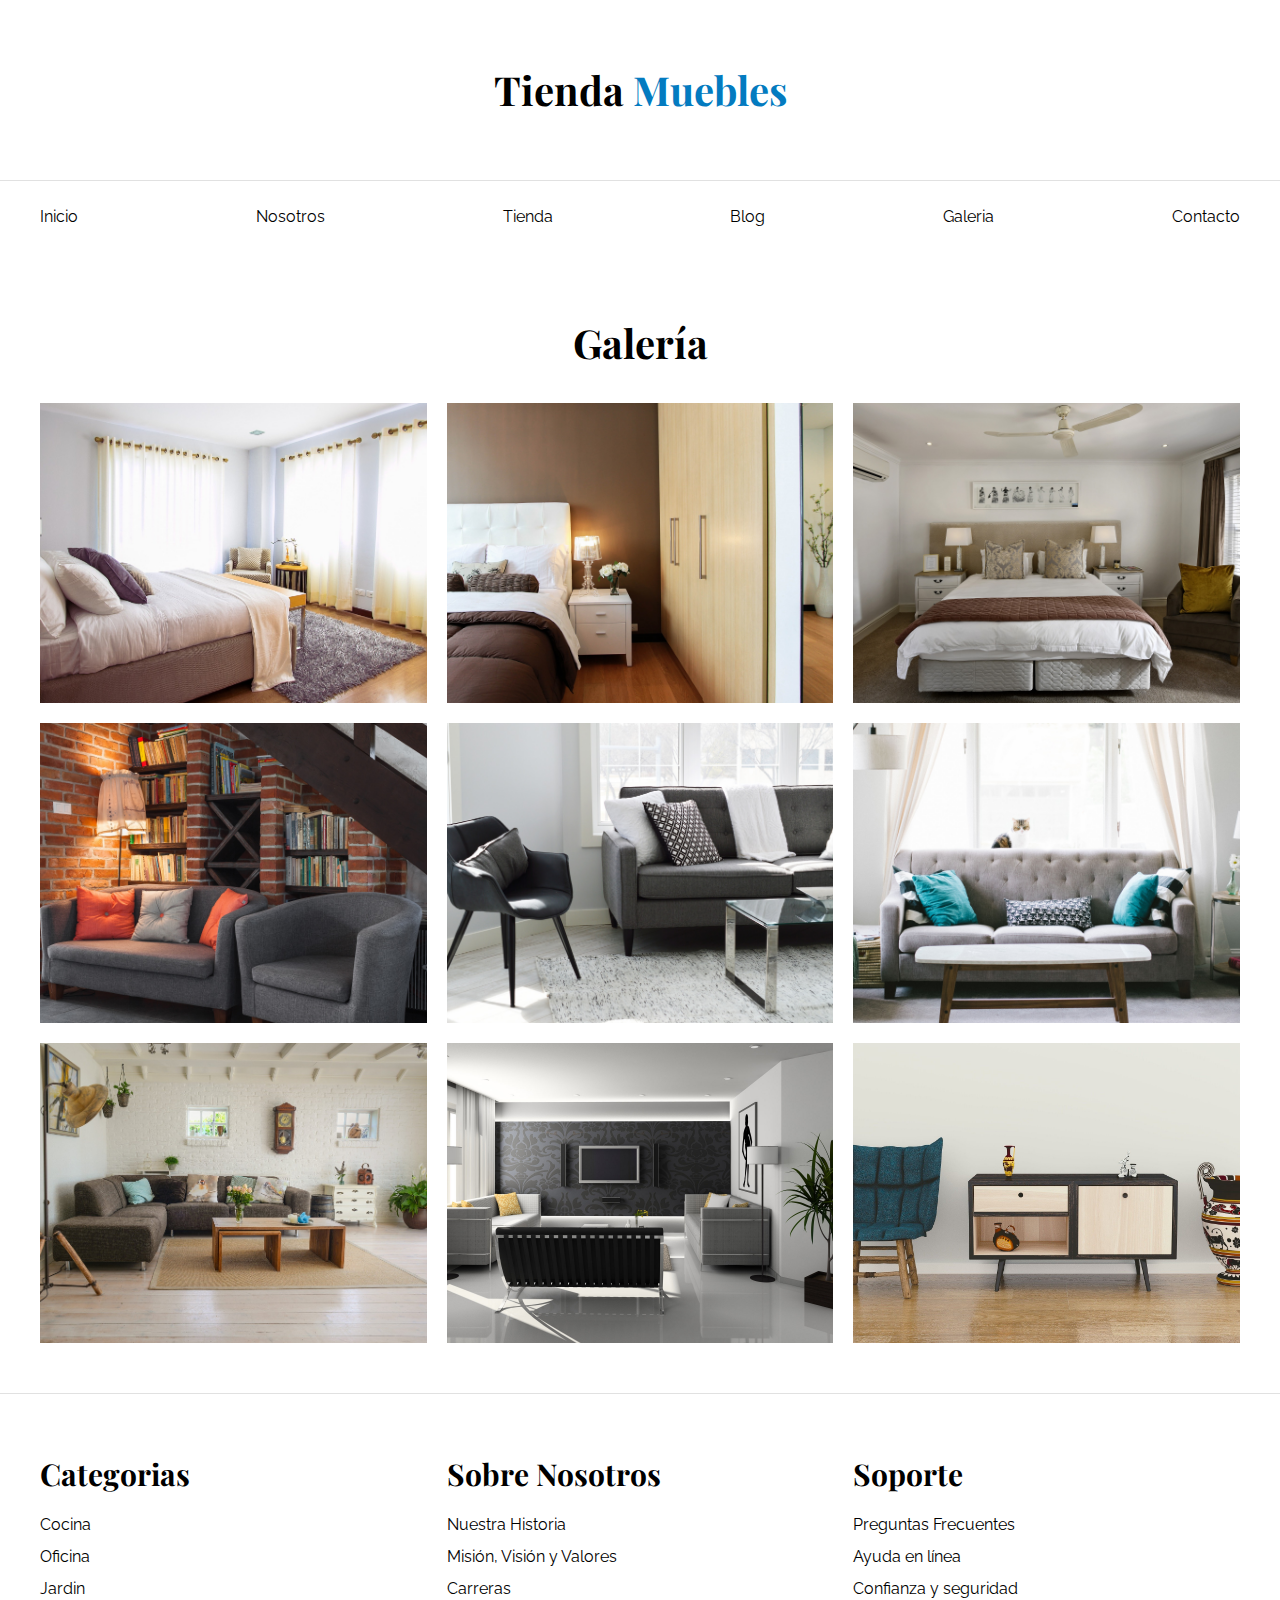
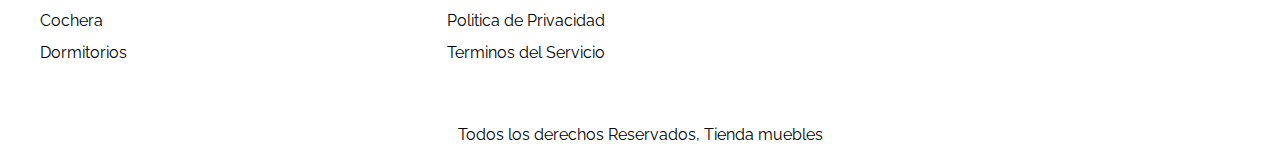
<file: galeria.html>
<!DOCTYPE html>
<html lang="es">
<head>
    <meta charset="UTF-8">
    <meta name="viewport" content="width=device-width, initial-scale=1.0">
    <title>Ecommerce - home</title>
    <link rel="stylesheet" href="css/normalize.css">
    <link rel="preconnect" href="https://fonts.googleapis.com">
    <link rel="preconnect" href="https://fonts.gstatic.com" crossorigin>
    <link rel="preconnect" href="https://fonts.googleapis.com">
    <link rel="preconnect" href="https://fonts.gstatic.com" crossorigin>
    <link href="https://fonts.googleapis.com/css2?family=Playfair+Display:wght@700&family=Raleway:wght@400;700;900&display=swap" rel="stylesheet">
    <link rel="stylesheet" href="css/index.css">
</head>
<body>
    <header>
        <h1 class="nombre-sitio text-center">Tienda <span> Muebles </span></h1>
    </header>

    <div class="contenedor-navegacion">
        <nav class="nav-principal contenedor">
            <a href="index.html">Inicio</a>
            <a  href="nosotros.html">Nosotros</a>
            <a  href="tienda.html">Tienda</a>
            <a  href="blog.html">Blog</a>
            <a  href="#">Galeria</a>
            <a  href="contacto.html">Contacto</a>
        </nav>    
    </div>


    <!-- Informacion mas relevante del proyecto -->
    <main class="contenedor contenido-principal">
        <h2 class="text-center">Galería</h2>
        
        <ul class="galeria">
            <li>
                <a href="img/galeria_01.jpg">
                    <img src="img/galeria_01.jpg" alt="Galeria 1">
                </a>
            </li>

            <li>
                <a href="img/galeria_02.jpg">
                    <img src="img/galeria_02.jpg" alt="Galeria 2">
                </a>
            </li>

            <li>
                <a href="img/galeria_03.jpg">
                    <img src="img/galeria_03.jpg" alt="Galeria 3">
                </a>
            </li>

            <li>
                <a href="img/galeria_04.jpg">
                    <img src="img/galeria_04.jpg" alt="Galeria 4">
                </a>
            </li>

            <li>
                <a href="img/galeria_05.jpg">
                    <img src="img/galeria_05.jpg" alt="Galeria 5">
                </a>
            </li>

            <li>
                <a href="img/galeria_06.jpg">
                    <img src="img/galeria_06.jpg" alt="Galeria 6">
                </a>
            </li>

            <li>
                <a href="img/galeria_07.jpg">
                    <img src="img/galeria_07.jpg" alt="Galeria 7">
                </a>
            </li>

            <li>
                <a href="img/galeria_08.jpg">
                    <img src="img/galeria_08.jpg" alt="Galeria 8">
                </a>
            </li>

            <li>
                <a href="img/galeria_09.jpg">
                    <img src="img/galeria_09.jpg" alt="Galeria 9">
                </a>
            </li>
        </ul>
    </main>


 

    <footer class="site-footer">
        <div class="grid-footer contenedor">

            <div>
                <h3>Categorias</h3>
    
                <nav class="footer-menu">
                    <a href="#">Cocina</a>
                    <a href="#">Oficina</a>
                    <a href="#">Jardin</a>
                    <a href="#">Cochera</a>
                    <a href="#">Dormitorios</a>
                </nav>
            </div>
    
            <div>
                <h3>Sobre Nosotros</h3>
    
                <nav class="footer-menu">
                    <a href="#">Nuestra Historia</a>
                    <a href="#">Misión, Visión y Valores </a>
                    <a href="#">Carreras</a>
                    <a href="#">Politica de Privacidad</a>
                    <a href="#">Terminos del Servicio</a>
                </nav>
            </div>
    
            <div>
                <h3>Soporte</h3>
    
                <nav class="footer-menu">
                    <a href="#">Preguntas Frecuentes</a>
                    <a href="#">Ayuda en línea</a>
                    <a href="#">Confianza y seguridad</a>
                </nav>
            </div>

        </div>
       
        <p class="copyright">Todos los derechos Reservados, Tienda muebles</p>
    </footer>
</body>
</html>
</file>
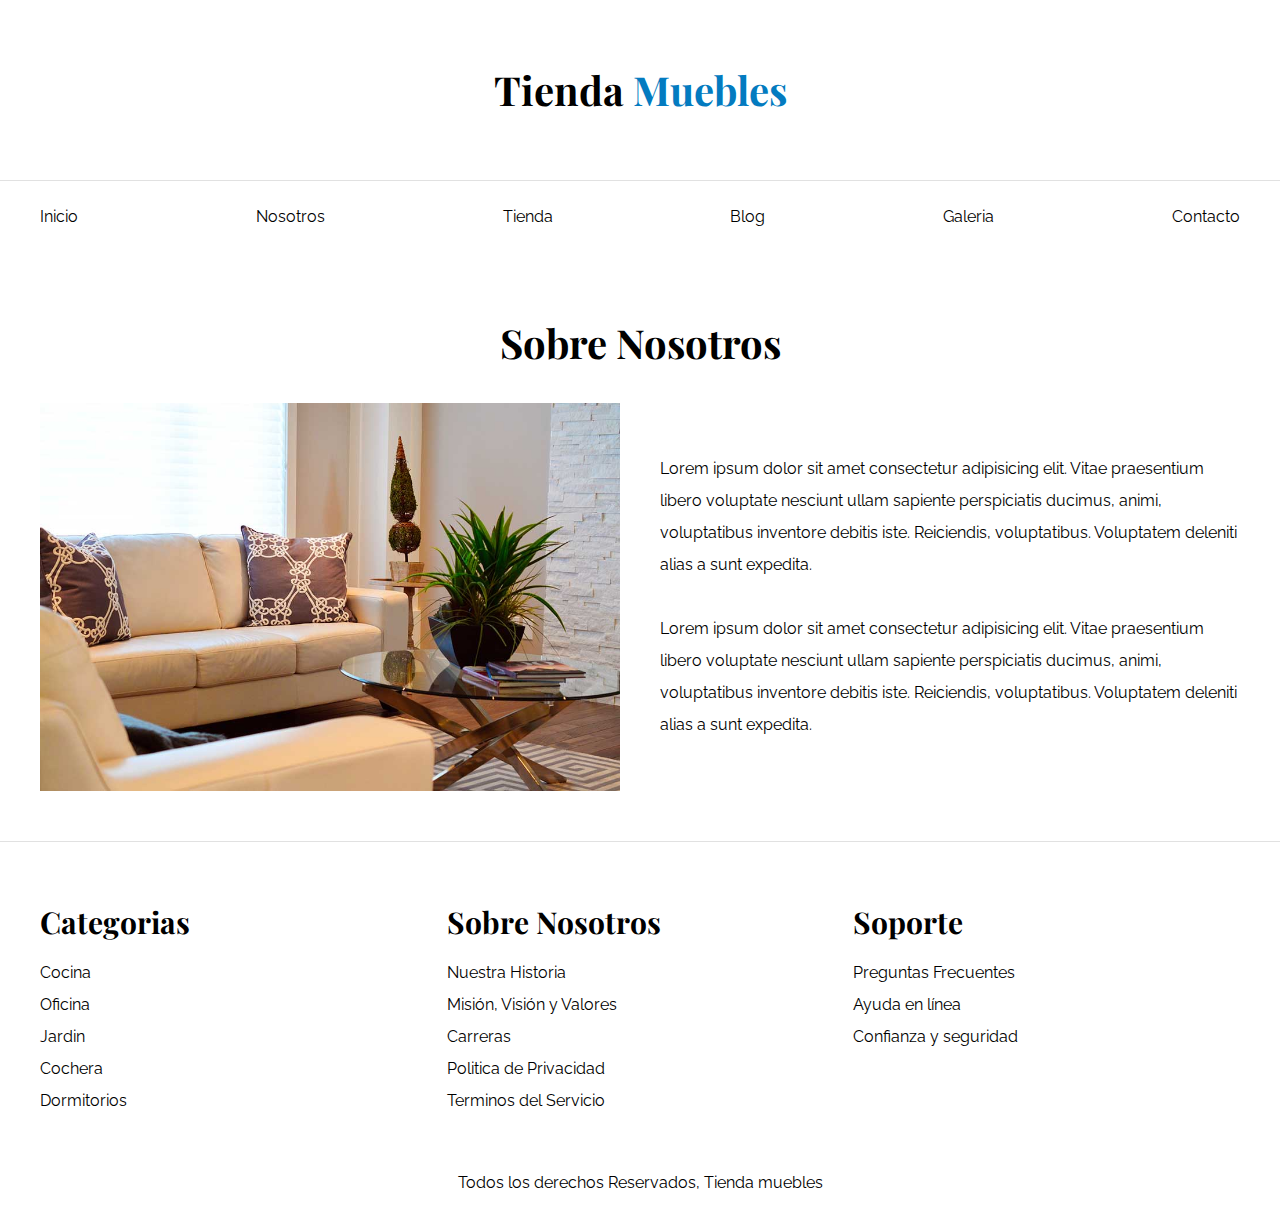
<file: nosotros.html>
<!DOCTYPE html>
<html lang="es">
<head>
    <meta charset="UTF-8">
    <meta name="viewport" content="width=device-width, initial-scale=1.0">
    <title>Ecommerce - Nosotros</title>
    <link rel="stylesheet" href="css/normalize.css">
    <link rel="preconnect" href="https://fonts.googleapis.com">
    <link rel="preconnect" href="https://fonts.gstatic.com" crossorigin>
    <link rel="preconnect" href="https://fonts.googleapis.com">
    <link rel="preconnect" href="https://fonts.gstatic.com" crossorigin>
    <link href="https://fonts.googleapis.com/css2?family=Playfair+Display:wght@700&family=Raleway:wght@400;700;900&display=swap" rel="stylesheet">
    <link rel="stylesheet" href="css/index.css">
</head>
<body>
    <header>
        <h1 class="nombre-sitio text-center">Tienda <span> Muebles </span></h1>
    </header>

    <div class="contenedor-navegacion">
        <nav class="nav-principal contenedor">
            <a href="index.html">Inicio</a>
            <a  href="#">Nosotros</a>
            <a  href="tienda.html">Tienda</a>
            <a  href="blog.html">Blog</a>
            <a  href="galeria.html">Galeria</a>
            <a  href="contacto.html">Contacto</a>
        </nav>    
    </div>


    <!-- Informacion mas relevante del proyecto -->
    <main class="contenedor contenido-principal">
        <h2 class="text-center">Sobre Nosotros</h2>
        
        <div class="contenido-nosotros">
            <div class="imagen">
                <img src="img/nosotros.jpg" alt="Imagen nosotros" >
            </div>
            <div class="informacion-nosotros">
                <p>Lorem ipsum dolor sit amet consectetur adipisicing elit. Vitae praesentium libero 
                    voluptate nesciunt ullam sapiente perspiciatis ducimus, animi, voluptatibus 
                    inventore debitis iste. Reiciendis, voluptatibus. Voluptatem deleniti alias a 
                    sunt expedita.</p>
        
                <p>Lorem ipsum dolor sit amet consectetur adipisicing elit. Vitae praesentium libero 
                    voluptate nesciunt ullam sapiente perspiciatis ducimus, animi, voluptatibus 
                    inventore debitis iste. Reiciendis, voluptatibus. Voluptatem deleniti alias a 
                    sunt expedita.</p>
            </div>
        </div>
       
    </main>


 

    <footer class="site-footer">
        <div class="grid-footer contenedor">

            <div>
                <h3>Categorias</h3>
    
                <nav class="footer-menu">
                    <a href="#">Cocina</a>
                    <a href="#">Oficina</a>
                    <a href="#">Jardin</a>
                    <a href="#">Cochera</a>
                    <a href="#">Dormitorios</a>
                </nav>
            </div>
    
            <div>
                <h3>Sobre Nosotros</h3>
    
                <nav class="footer-menu">
                    <a href="#">Nuestra Historia</a>
                    <a href="#">Misión, Visión y Valores </a>
                    <a href="#">Carreras</a>
                    <a href="#">Politica de Privacidad</a>
                    <a href="#">Terminos del Servicio</a>
                </nav>
            </div>
    
            <div>
                <h3>Soporte</h3>
    
                <nav class="footer-menu">
                    <a href="#">Preguntas Frecuentes</a>
                    <a href="#">Ayuda en línea</a>
                    <a href="#">Confianza y seguridad</a>
                </nav>
            </div>

        </div>
       
        <p class="copyright">Todos los derechos Reservados, Tienda muebles</p>
    </footer>
</body>
</html>
</file>
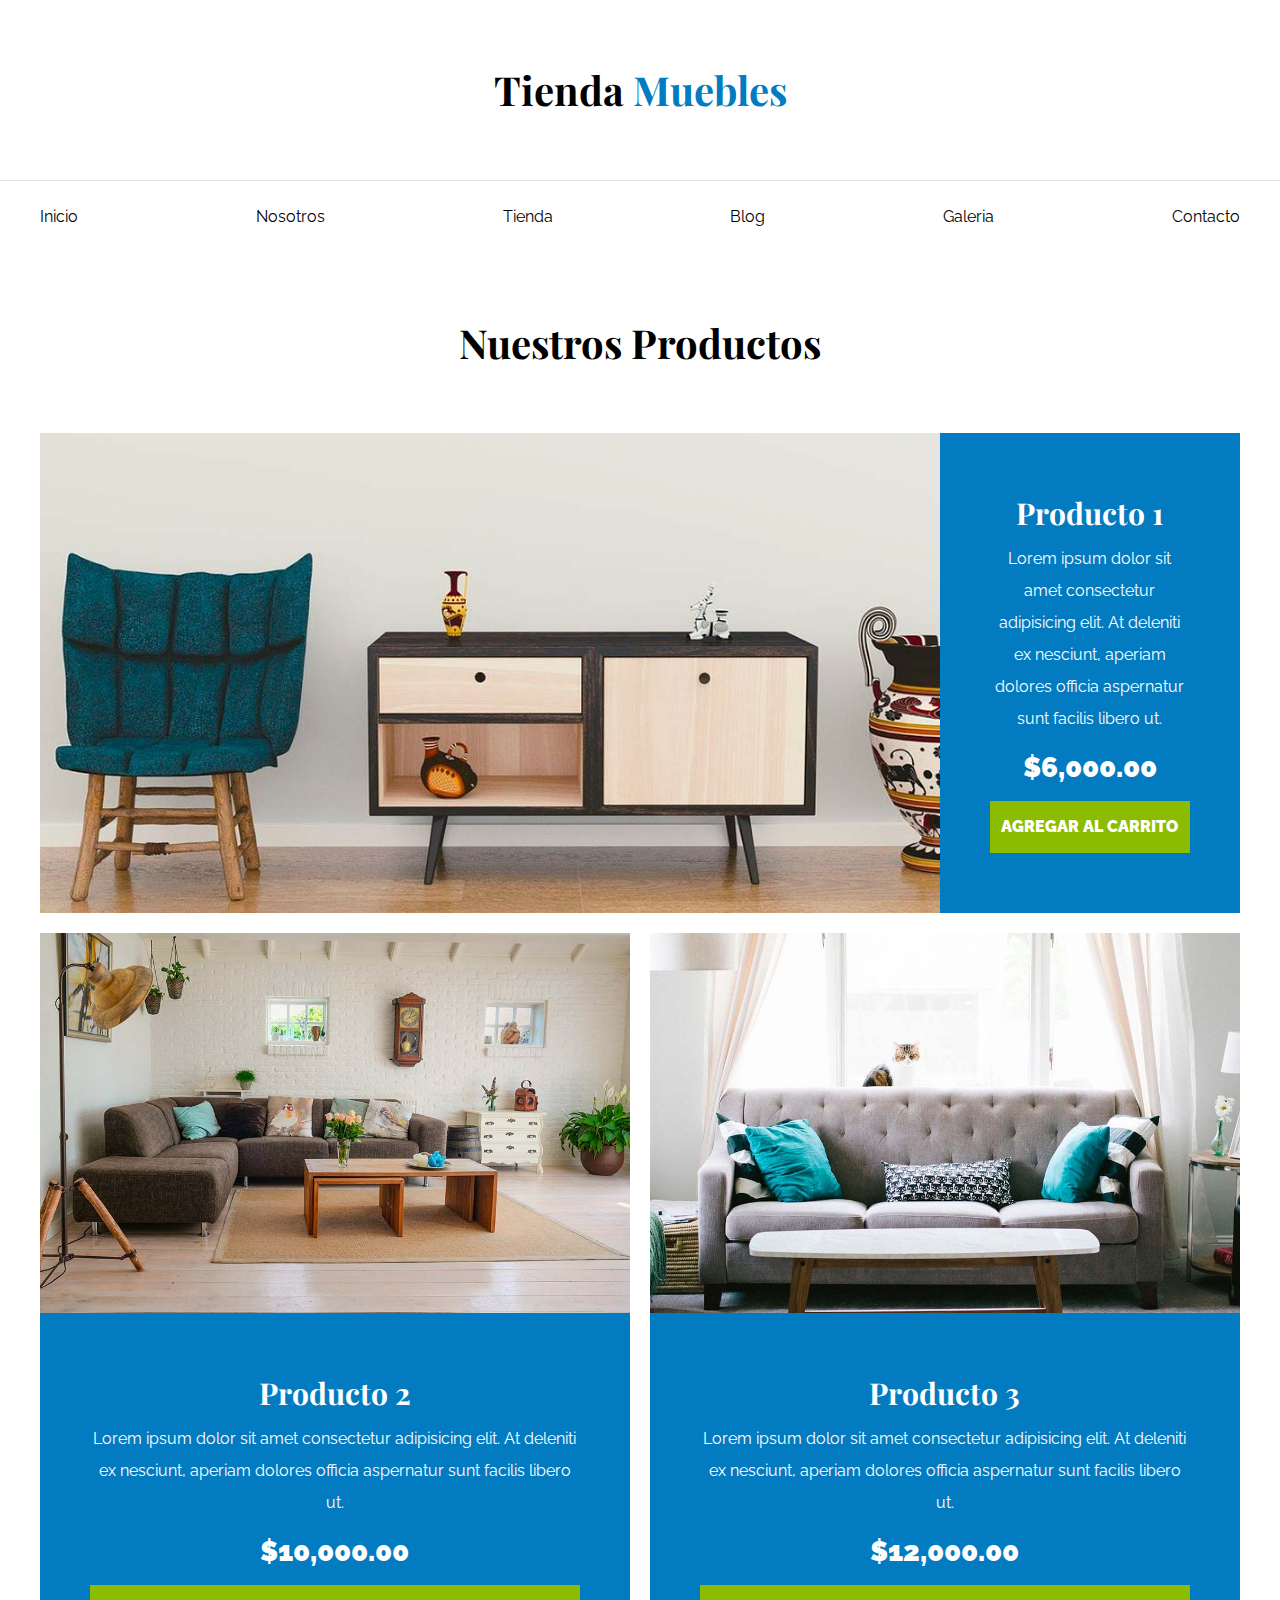
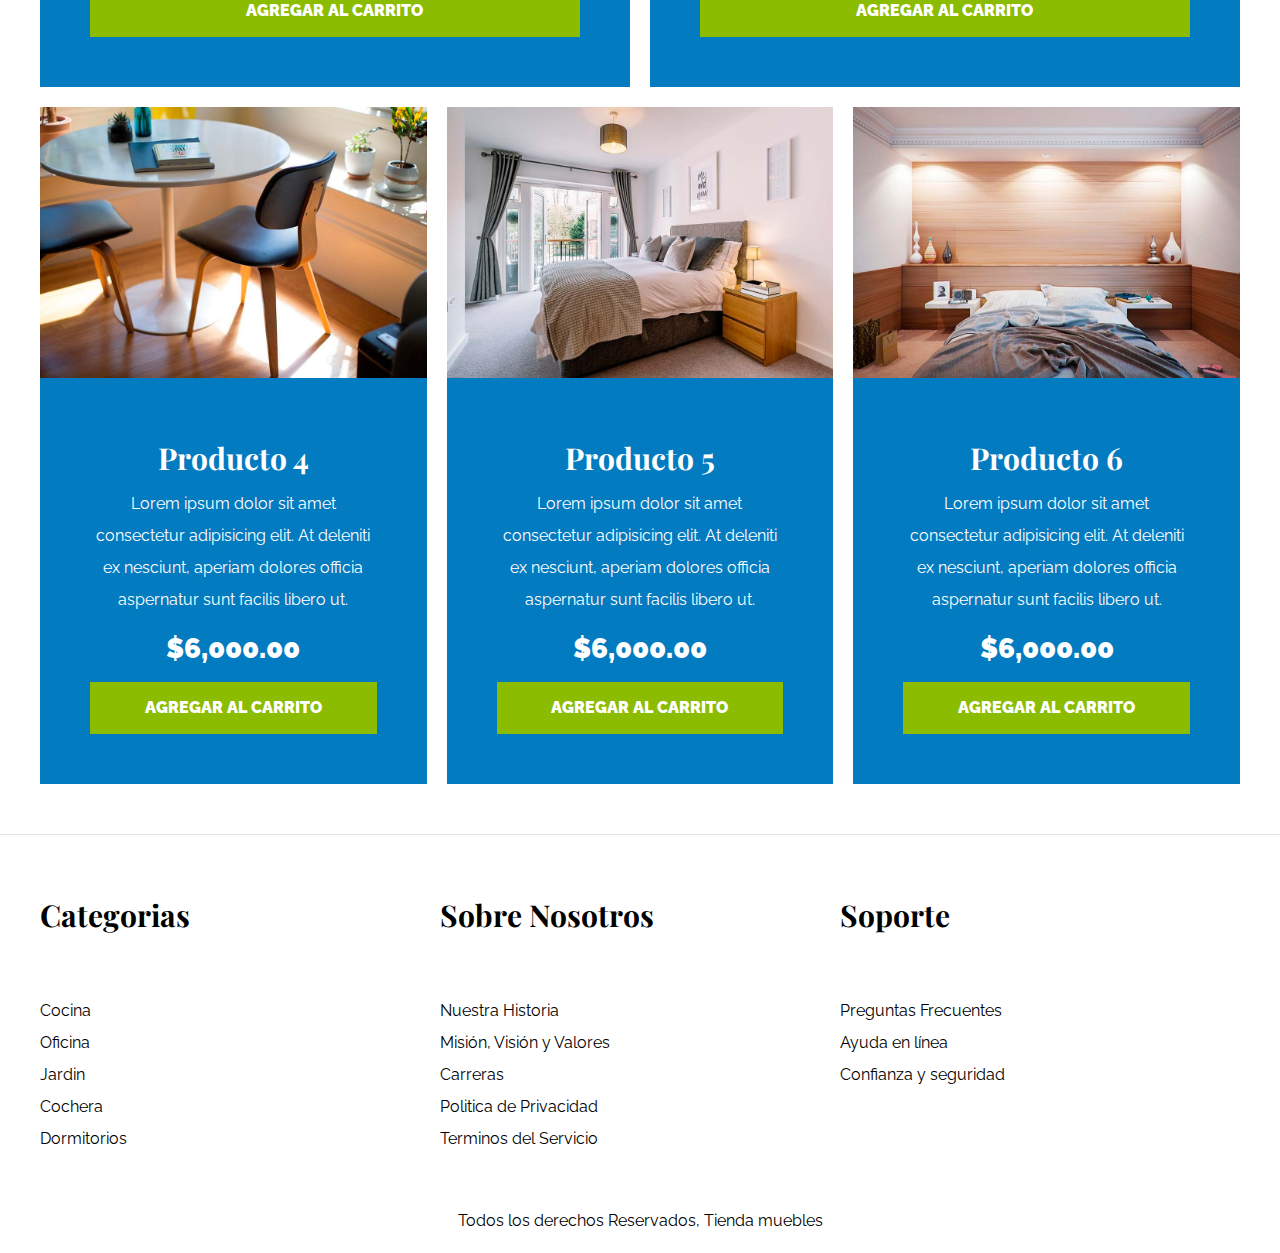
<file: tienda.html>
<!DOCTYPE html>
<html lang="es">
  <head>
    <meta charset="UTF-8" />
    <meta name="viewport" content="width=device-width, initial-scale=1.0" />
    <title>Ecommerce - Tienda</title>
    <link rel="stylesheet" href="css/normalize.css" />
    <link rel="preconnect" href="https://fonts.googleapis.com" />
    <link rel="preconnect" href="https://fonts.gstatic.com" crossorigin />
    <link rel="preconnect" href="https://fonts.googleapis.com" />
    <link rel="preconnect" href="https://fonts.gstatic.com" crossorigin />
    <link
      href="https://fonts.googleapis.com/css2?family=Playfair+Display:wght@700&family=Raleway:wght@400;700;900&display=swap"
      rel="stylesheet"
    />
    <link rel="stylesheet" href="css/tienda.css" />
  </head>
  <body>
    <header>
      <h1 class="nombre-sitio text-center">Tienda <span> Muebles </span></h1>
    </header>

    <div class="contenedor-navegacion">
      <nav class="nav-principal contenedor">
        <a href="index.html">Inicio</a>
        <a href="nosotros.html">Nosotros</a>
        <a href="#">Tienda</a>
        <a href="blog.html">Blog</a>
        <a href="galeria.html">Galeria</a>
        <a href="contacto.html">Contacto</a>
      </nav>
    </div>

    <!-- Informacion mas relevante del proyecto -->
    <main class="contenedor contenido-principal">
      <h2 class="text-center">Nuestros Productos</h2>

      <div class="listado-productos">
        <div class="producto">
            <img src="./img/producto1.jpg" alt="Imagen Producto" />

            <div class="texto-producto">
                <h3>Producto 1</h3>
                <p>
                Lorem ipsum dolor sit amet consectetur adipisicing elit. At
                deleniti ex nesciunt, aperiam dolores officia aspernatur sunt
                facilis libero ut.
                </p>
                <p class="precio">$6,000.00</p>

                <a href="#" class="btn">Agregar al Carrito</a>
            </div>
        </div>

        <div class="producto">
            <img src="./img/producto2.jpg" alt="Imagen Producto 2" />
  
            <div class="texto-producto">
              <h3>Producto 2</h3>
              <p>
                Lorem ipsum dolor sit amet consectetur adipisicing elit. At
                deleniti ex nesciunt, aperiam dolores officia aspernatur sunt
                facilis libero ut.
              </p>
              <p class="precio">$10,000.00</p>
  
              <a href="#" class="btn">Agregar al Carrito</a>
            </div>
        </div>

        <div class="producto">
            <img src="./img/producto3.jpg" alt="Imagen Producto 3" />
  
            <div class="texto-producto">
              <h3>Producto 3</h3>
              <p>
                Lorem ipsum dolor sit amet consectetur adipisicing elit. At
                deleniti ex nesciunt, aperiam dolores officia aspernatur sunt
                facilis libero ut.
              </p>
              <p class="precio">$12,000.00</p>
  
              <a href="#" class="btn">Agregar al Carrito</a>
            </div>
        </div>

          <div class="producto">
            <img src="./img/producto4.jpg" alt="Imagen Producto 4" />
  
            <div class="texto-producto">
              <h3>Producto 4</h3>
              <p>
                Lorem ipsum dolor sit amet consectetur adipisicing elit. At
                deleniti ex nesciunt, aperiam dolores officia aspernatur sunt
                facilis libero ut.
              </p>
              <p class="precio">$6,000.00</p>
  
              <a href="#" class="btn">Agregar al Carrito</a>
            </div>
          </div>

          <div class="producto">
            <img src="./img/producto5.jpg" alt="Imagen Producto 5" />
  
            <div class="texto-producto">
              <h3>Producto 5</h3>
              <p>
                Lorem ipsum dolor sit amet consectetur adipisicing elit. At
                deleniti ex nesciunt, aperiam dolores officia aspernatur sunt
                facilis libero ut.
              </p>
              <p class="precio">$6,000.00</p>
  
              <a href="#" class="btn">Agregar al Carrito</a>
            </div>
          </div>

          <div class="producto">
            <img src="./img/producto6.jpg" alt="Imagen Producto 6" />
  
            <div class="texto-producto">
              <h3>Producto 6</h3>
              <p>
                Lorem ipsum dolor sit amet consectetur adipisicing elit. At
                deleniti ex nesciunt, aperiam dolores officia aspernatur sunt
                facilis libero ut.
              </p>
              <p class="precio">$6,000.00</p>
  
              <a href="#" class="btn">Agregar al Carrito</a>
            </div>
          </div>

      </div>
    </main>

    <footer class="site-footer">
      <div class="grid-footer contenedor">
        <div>
          <h3>Categorias</h3>

          <nav class="footer-menu">
            <a href="#">Cocina</a>
            <a href="#">Oficina</a>
            <a href="#">Jardin</a>
            <a href="#">Cochera</a>
            <a href="#">Dormitorios</a>
          </nav>
        </div>

        <div>
          <h3>Sobre Nosotros</h3>

          <nav class="footer-menu">
            <a href="#">Nuestra Historia</a>
            <a href="#">Misión, Visión y Valores </a>
            <a href="#">Carreras</a>
            <a href="#">Politica de Privacidad</a>
            <a href="#">Terminos del Servicio</a>
          </nav>
        </div>

        <div>
          <h3>Soporte</h3>

          <nav class="footer-menu">
            <a href="#">Preguntas Frecuentes</a>
            <a href="#">Ayuda en línea</a>
            <a href="#">Confianza y seguridad</a>
          </nav>
        </div>
      </div>

      <p class="copyright">Todos los derechos Reservados, Tienda muebles</p>
    </footer>
  </body>
</html>
</file>
<file: css/index.css>
/* Trabajando en Css con modules */
/* top, rigth, bottom, left*/
/* padding, margin*/


/* Display inline y block 
 inline: no te permite poner height ni width
 inline-block: te permite poner el height y width y en posicion x 
 block: uno debajo del otro, y puede agrandar la altura y anchura
*/

/* 
    Flex: para pasar una caja dentro de un contenedor 
    Grid: para definir layouts
*/

/* media querys - es mejor hacer de 768px como minimo, para maximo de tablet*/

html{
    box-sizing: border-box;
    font-size: 62.5%; /*1rem = 10px*/
}

*, *:before, *:after{
    box-sizing: inherit;
}
 
body{
    font-family: 'Raleway', sans-serif;
    font-size: 1.6rem;
    line-height: 2;
}

/* h */
h1, h2, h3{
    font-family: 'Playfair Display', serif;
    margin: 0 0 2rem 0;
}

h1{
    font-size: 4rem;
}

@media (min-width: 768px) { 
    h1{
        font-size: 5rem;
    }
}

h2{
    font-size: 3.2rem;
}

@media (min-width: 768px) { 
    h2{
        font-size: 4rem;
    }
}

h3{
    font-size: 2.4rem;
}

@media (min-width: 768px) { 
    h3{
        font-size: 3rem;
    }
}

/* Utilidades */
.text-center{
    text-align: center;
}


@media (min-width: 768px) { 
    .max-width-30{
        max-width: 30rem;
    }
        
}

/* Globales */
a {
    text-decoration: none;
    color: #000;
}

img{
    max-width: 100%;
    display: block;
}

.contenedor{
    max-width: 120rem;
    margin: 0 auto;
}


.btn{
    background-color: #8cbc00;
    display: block;
    color: #fff;
    text-transform: uppercase;
    font-weight: 900;
    padding: 1rem;
    transition: background-color .3s ease-out;
    text-align: center;
    border: none;
    width: 100%;
}

@media (min-width: 768px) { 
    .btn{
        width: auto;
    }
}


.btn:hover{
    cursor: pointer;
    background-color: #769c02;
}



/** Header y Navegacion **/
.nombre-sitio{
    margin-top: 5rem;
    margin-bottom: 5rem;
    text-align: center;
    font-size: 4rem;
}

.nombre-sitio span{
    color: #037bc0;
}

.contenedor-navegacion {
    border-top: 1px solid #e1e1e1;
}

.nav-principal {
    padding: 2rem 0;
    display: flex;
    flex-direction: column;
    align-items: center;
}

@media (min-width: 768px) { 
    .nav-principal {
        justify-content: space-between;
        flex-direction: row;
    }
}

.hero{
    background-image: url(../img/principal.jpg);
    background-repeat: no-repeat;
    background-size: cover;
    background-position: center center;
    height: 25rem;
}

@media (min-width: 768px) { 
    .hero{
        height: 50rem;
    }
}

/** Categorias **/
.categorias{
    padding: 5rem 0;
}

.categoria img{
    width: 100%;
}

.categoria{
    margin-bottom: 2rem;
}

@media (min-width: 768px) { 
    .categoria{
        margin-bottom: 0;
    }   
}

.categorias h2{
    text-align: center;
    padding-top: 5rem;
}

.categoria a{
    text-align: center;
    display: block;
    padding: 2rem;
    font-size: 2rem;
}

.categoria a:hover{
    background-color: #037bc0;
    color: #fff;
    border-bottom-right-radius: 1rem;
}

@media (min-width: 768px) { 
    .listado-categorias{
        display: grid;
        grid-template-columns: repeat(3, 1fr);
        gap: 2rem;
    }
    
}



/* Bloque sobre nosotros */
.sobre-nosotros{
    background-image: linear-gradient(to bottom, transparent 50%, #037bc0 50%,  #037bc0 100%), url(../img/nosotros.jpg);
    background-position: center, top left;
    background-repeat: no-repeat;
    background-size: 100%, 70rem;
}

@media (min-width: 768px) { 
    .sobre-nosotros{
        background-image: linear-gradient(to right, transparent 50%, #037bc0 50%,  #037bc0 100%), url(../img/nosotros.jpg);
        padding: 10rem 0;
        background-position: left center;
        background-size: 100%, 160rem;
    }
}

.sobre-nosotros-grid{
    display: grid;
    grid-template-rows: repeat(2, 1fr);
}

@media (min-width: 768px) { 
    .sobre-nosotros-grid{
        grid-template-columns: repeat(2, 1fr);
        grid-template-rows: unset;
        column-gap: 10rem;
    }   
}

.texto-nosotros{
    grid-row: 2/3;
    color: #fff;
    padding: 5rem;
}

@media (min-width: 768px) { 
    .texto-nosotros{
        grid-column: 2/3;
    }
}

/** Contenido Principal **/
.contenido-principal{
    padding-top: 5rem;
}

@media (min-width: 768px) { 
    .listado-productos{
        display: grid;
        grid-template-columns: repeat(6, 1fr);
        column-gap: 2rem;
        row-gap: 2rem;
    }
    
    .producto:nth-child(1){
        grid-column-start: 1;
        grid-column-end: 7;
        display: grid;
        grid-columns: 3fr 1fr;
    }
    
    .producto:nth-child(1) img{
        height: 44rem;
        width: 100%;
        object-fit: cover;
    }
    
    .producto:nth-child(2){
        grid-column-start: 1;
        grid-column-end: 4;
    }
    
    .producto:nth-child(2) img,
    .producto:nth-child(3) img{
        height: 38rem;
        width: 100%;
        object-fit: cover;
    }
    
    .producto:nth-child(3){
        grid-column-start: 4;
        grid-column-end: 7;
    }
    
    
    .producto:nth-child(4){
        grid-column-start: 1;
        grid-column-end: 3;
    }
    
    .producto:nth-child(5){
        grid-column-start: 3;
        grid-column-end: 5;
    }
    
    .producto:nth-child(6){
        grid-column-start: 5;
        grid-column-end: 7;
    }
}

.producto{
    background-color: #037bc0;
    margin-bottom: 2rem;
}

@media (min-width: 768px) { 
    .producto{
        margin-bottom: 0;
    }
}

.producto:last-of-type{
    margin-bottom: 0;
}

.texto-producto{
    text-align: center;
    color: #ffffff;
    padding: 5rem;
}

.texto-producto h3{
    margin: 0;
}

.texto-producto p{
    margin: 0 0 .5rem 0;
}

.texto-producto .precio{
    font-size: 2.8rem;
    font-weight: 900;
}

/** Blog **/
@media (min-width: 768px) { 
    .contenedor-blog{
        display: grid;
        grid-template-columns: 2fr 1fr;
        column-gap: 4rem;
    }
}


.entrada{
    border-bottom:  2px solid #e1e1e1;
    padding-bottom: 4rem;
    margin-bottom: 2rem;
}


.entrada h2{
    text-align: center;
}

@media (min-width: 768px) { 
    .entrada h2{
        text-align: left;
    }
    
}
.contenido-blog{
    padding: 2rem;
}

.entrada:last-of-type{
    border-bottom: none;
}

@media (min-width: 768px) { 
    .entrada-meta{
        display: flex;
        justify-content: space-between;
    }
}


.entrada-meta span{
    color: #037bc0;
}

.entrada-meta p{
    font-weight: 900;
}

.contenido-entrada-blog{
    width: 40rem;
    margin: 0 auto;
}


@media (min-width: 768px) { 
    .contenido-entrada-blog{
        width: 60rem;
        margin: 0 auto;
    }    
}
/** Galeria **/
.galeria{
    list-style: none;
    padding: 0;
    margin: 0;
    display: grid;
    grid-template-columns: repeat(2, 1fr);
    gap: 2rem;
}

@media (min-width: 768px) { 
    .galeria{
        grid-template-columns: repeat(3, 1fr);
    }   
}

.galeria img{
    height: 30rem;
    width: 40rem;
    object-fit: cover;
}

/** Contacto **/
.formulario{
    max-width: 60rem;
    margin: 0 auto;
}

.formulario fieldset{
    border: 1px solid black;
    margin-bottom: 2rem;
}

.formulario legend{
    background-color: #005485;
    width: 80%;
    text-align: center;
    color: white;
    text-transform: uppercase;
    font-weight: 900;
    padding: 1rem;
    margin-bottom: 4rem;
}

.campo{
    display: flex;
    margin-bottom: 2rem;
}

.campo label{
    /* hace que quede del mimso ancho todos los labels*/
    flex-basis: 10rem;
}

/* solamente agregando a los inputs que no son de tipo radio*/
.campo input:not([type="radio"]),
.campo select,
.campo textarea{
    flex: 1;
    border: 1px solid #e1e1e1;
    padding: 1rem;
}

/* site-footer */
.site-footer{
    border-top: 1px solid #e1e1e1;
    padding-top: 5rem;
    margin-top: 5rem;
}

.site-footer h3{
    margin-bottom: .5rem;
    text-align: center;
}

@media (min-width: 768px) { 
    .site-footer h3{
        text-align: left;
    }   

    .grid-footer{
        display: grid;
        grid-template-columns: repeat(3, 1fr);
        gap: 2rem;
    }
}

.grid-footer > div{
    margin-bottom: 2rem;
}


@media (min-width: 768px) { 
    .grid-footer > div{
        margin-bottom: 0;
    }
}

.footer-menu a{
    display: block;
    text-align: center;
}

@media (min-width: 768px) { 
    .footer-menu a{
        text-align: left;
    }
}

.copyright{
    margin-top: 5rem;
    text-align: center;
}


/* Nosotros */
.contenido-nosotros{
    display: grid;
    grid-template-columns: 1fr 2fr;
    grid-template-columns: repeat(auto-fit, minmax(25rem, 1fr));
    column-gap:  4rem;
}

.informacion-nosotros{
    display: flex;
    flex-direction: column;
    justify-content: center;
    padding: 5rem;
}

@media (min-width: 768px) { 
    .informacion-nosotros{
        padding: 0;
    }   
}
</file>
<file: css/tienda.css>
/* Trabajando en Css con modules */
/* top, rigth, bottom, left*/
/* padding, margin*/


/* Display inline y block 
 inline: no te permite poner height ni width
 inline-block: te permite poner el height y width y en posicion x 
 block: uno debajo del otro, y puede agrandar la altura y anchura
*/

/* 
    Flex: para pasar una caja dentro de un contenedor 
    Grid: para definir layouts
*/

html{
    box-sizing: border-box;
    font-size: 62.5%; /*1rem = 10px*/
}

*, *:before, *:after{
    box-sizing: inherit;
}
 
body{
    font-family: 'Raleway', sans-serif;
    font-size: 1.6rem;
    line-height: 2;
}

/* h */
h1, h2, h3{
    font-family: 'Playfair Display', serif;
    margin: 0 0 5rem 0;
}

h1{
    font-size: 5rem;
}

h2{
    text-align: center;
    font-size: 4rem;
}

h3{
    font-size: 3rem;
}

/* Utilidades */
.text-center{
    text-align: center;
}


/* Globales */
a {
    text-decoration: none;
    color: #000;
}

img{
    max-width: 100%;
    display: block;
}

.contenedor{
    max-width: 120rem;
    margin: 0 auto;
}

.btn{
    background-color: #8cbc00;
    display: block;
    color: #fff;
    text-transform: uppercase;
    font-weight: 900;
    padding: 1rem;
    transition: background-color .3s ease-out;
}


.btn:hover{
    background-color: #769c02;
}



/** Header y Navegacion **/
.nombre-sitio{
    margin-top: 5rem;
    margin-bottom: 5rem;
    text-align: center;
    font-size: 4rem;
}

.nombre-sitio span{
    color: #037bc0;
}

.contenedor-navegacion {
    border-top: 1px solid #e1e1e1;
}

.nav-principal {
    padding: 20px 0;
    display: flex;
    justify-content: space-between;

}




/** Contenido Principal **/
.contenido-principal{
    padding-top: 5rem;
}

.listado-productos{
    display: grid;
    grid-template-columns: repeat(6, 1fr);
    row-gap: 2rem;
    column-gap: 2rem;
}

.producto{
    background-color: #037bc0;
}

.texto-producto{
    text-align: center;
    color: #ffffff;
    padding: 5rem;
}

.texto-producto h3{
    margin: 0;
}

.texto-producto p{
    margin: 0 0 .5rem 0;
}

.texto-producto .precio{
    font-size: 2.8rem;
    font-weight: 900;
}


.producto:nth-child(1){
    grid-column-start: 1;
    grid-column-end: 7;
    display: grid;
    grid-template-columns: 3fr 1fr;
}

.producto:nth-child(1) img{
    height: 48rem;
    width: 100%;
    object-fit: cover;
}

.producto:nth-child(2){
    grid-column-start: 1;
    grid-column-end: 4;
}

.producto:nth-child(3){
    grid-column-start: 4;
    grid-column-end: 7;
}

.producto:nth-child(2) img,
.producto:nth-child(3) img{
    height: 38rem;
    width: 100%;
    object-fit: cover;
}


.producto:nth-child(4){
    grid-column-start: 1;
    grid-column-end: 3;
}

.producto:nth-child(5){
    grid-column-start: 3;
    grid-column-end: 5;
}

.producto:nth-child(6){
    grid-column-start: 5;
    grid-column-end: 7;
}


/* site-footer */
.site-footer{
    border-top: 1px solid #e1e1e1;
    padding-top: 5rem;
    margin-top: 5rem;
}

.grid-footer{
    display: grid;
    grid-template-columns: repeat(3, 1fr);
}

.footer-menu a{
    display: block;
}

.copyright{
    margin-top: 5rem;
    text-align: center;
}


/* Nosotros */
.contenido-nosotros{
    display: grid;
    grid-template-columns: 1fr 2fr;
    grid-template-columns: repeat(auto-fit, minmax(25rem, 1fr));
    column-gap:  4rem;
}

.informacion-nosotros{
    display: flex;
    flex-direction: column;
    justify-content: center;
}
</file>
